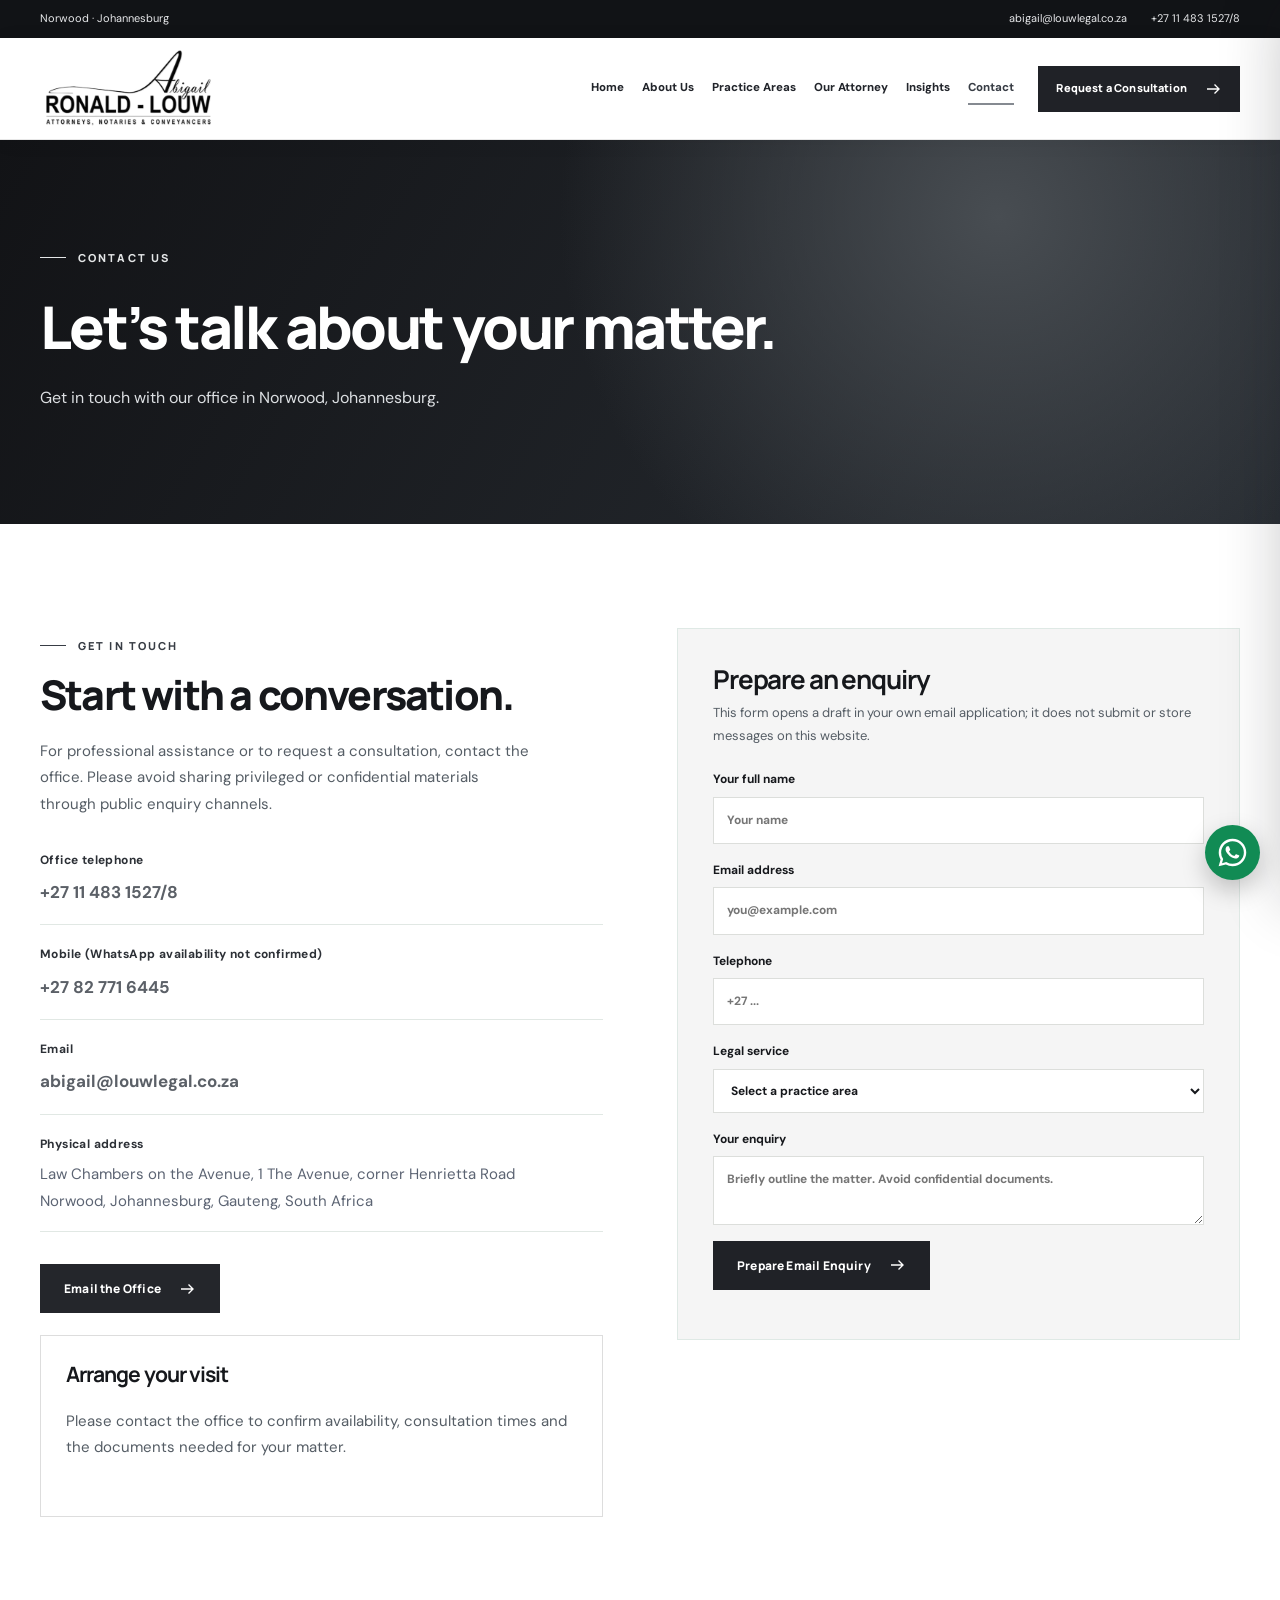
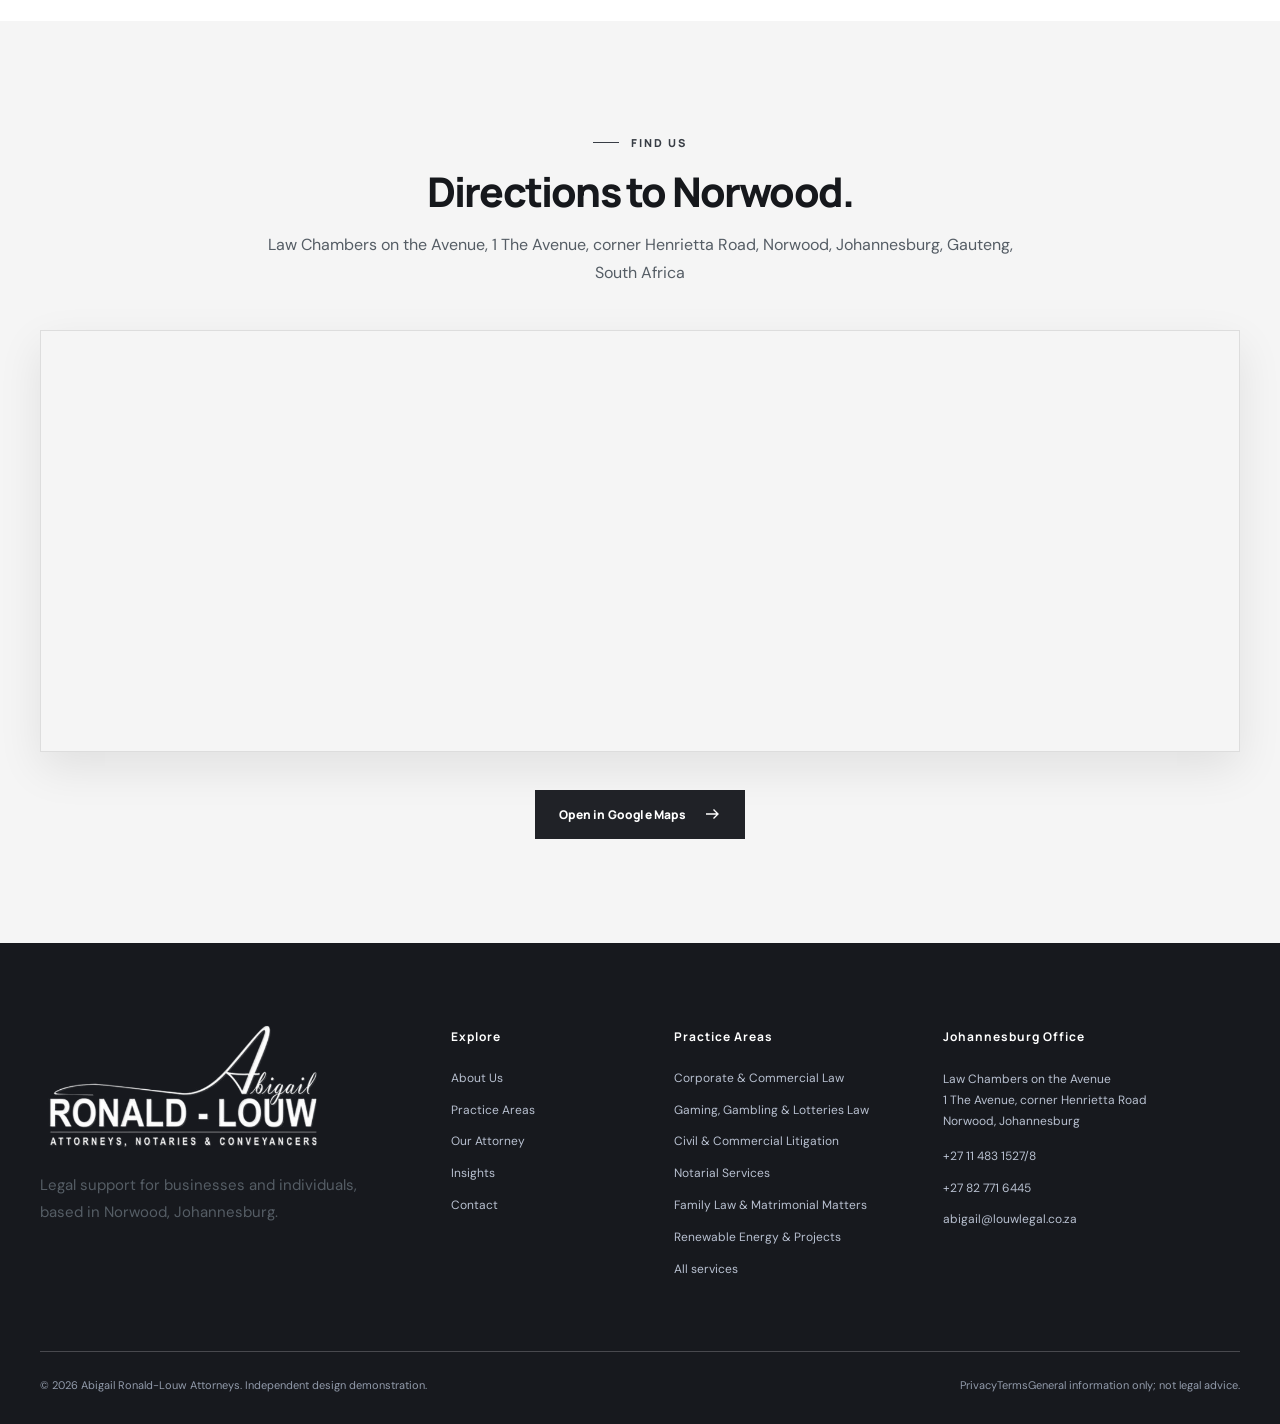
<file: contact/index.html>
<!doctype html><html lang="en-ZA"><head><meta charset="utf-8"><meta name="viewport" content="width=device-width,initial-scale=1"><meta name="theme-color" content="#18191c"><title>Contact &amp; Directions | Norwood | Abigail Ronald-Louw Attorneys</title><meta name="description" content="Contact Abigail Ronald-Louw Attorneys, 1 The Avenue, Norwood, Johannesburg. Call 011 483 1527/8 or email abigail@louwlegal.co.za."><meta name="robots" content="noindex,follow,max-image-preview:large"><link rel="canonical" href="https://abigail-ronald-louw-attorneys.vercel.app/contact/"><meta property="og:title" content="Contact &amp; Directions | Norwood | Abigail Ronald-Louw Attorneys"><meta property="og:description" content="Contact Abigail Ronald-Louw Attorneys, 1 The Avenue, Norwood, Johannesburg. Call 011 483 1527/8 or email abigail@louwlegal.co.za."><meta property="og:type" content="website"><meta property="og:url" content="https://abigail-ronald-louw-attorneys.vercel.app/contact/"><meta property="og:image" content="https://abigail-ronald-louw-attorneys.vercel.app/assets/social-preview.jpg"><meta name="twitter:card" content="summary_large_image"><link rel="icon" href="/assets/favicon.png" type="image/png"><link rel="preconnect" href="https://images.pexels.com"><link rel="preconnect" href="https://fonts.googleapis.com"><link rel="preconnect" href="https://fonts.gstatic.com" crossorigin><link rel="stylesheet" href="/assets/site.css"><script defer src="/assets/site.js"></script><script type="application/ld+json">{"@context": "https://schema.org", "@type": "LegalService", "name": "Abigail Ronald-Louw Attorneys", "url": "https://abigail-ronald-louw-attorneys.vercel.app", "image": "https://abigail-ronald-louw-attorneys.vercel.app/assets/logo-dark-4k.png", "email": "abigail@louwlegal.co.za", "telephone": "+27114831527", "address": {"@type": "PostalAddress", "streetAddress": "1 The Avenue, corner Henrietta Road, Norwood", "addressLocality": "Johannesburg", "addressRegion": "Gauteng", "addressCountry": "ZA"}, "founder": {"@type": "Person", "name": "Abigail Ronald-Louw"}, "areaServed": ["Norwood", "Johannesburg", "Gauteng", "South Africa"], "knowsAbout": ["Corporate & Commercial Law", "Gaming, Gambling & Lotteries Law", "Civil & Commercial Litigation", "Notarial Services", "Family Law & Matrimonial Matters", "Renewable Energy & Projects", "Property & Conveyancing", "Construction & Commercial Contracts", "Regulatory, Administrative & Media Law"]}</script></head><body><a class="skip-link" href="#main">Skip to content</a>
<div class="topbar"><div class="container topbar-inner"><span class="topbar-address">Norwood · Johannesburg</span><div class="topbar-links"><a href="mailto:abigail@louwlegal.co.za">abigail@louwlegal.co.za</a><a href="tel:+27114831527">+27 11 483 1527/8</a></div></div></div>
<header class="nav-shell"><div class="container nav-inner"><a class="brand" href="/" aria-label="Abigail Ronald-Louw Attorneys home"><img src="/assets/logo-dark-4k.png" width="260" height="95" alt="Abigail Ronald-Louw Attorneys and Notaries logo"></a><nav class="nav-links" aria-label="Main navigation"><a class="nav-link " href="/" >Home</a><a class="nav-link " href="/about/" >About Us</a><a class="nav-link " href="/practice-areas/" >Practice Areas</a><a class="nav-link " href="/our-attorney/" >Our Attorney</a><a class="nav-link " href="/insights/" >Insights</a><a class="nav-link active" href="/contact/" aria-current=page>Contact</a></nav><a class="btn btn-gold nav-cta" href="/contact/">Request a Consultation <svg aria-hidden="true" xmlns="http://www.w3.org/2000/svg" width="18" height="18" viewBox="0 0 24 24" fill="none" stroke="currentColor" stroke-width="1.8"><path d="M4 12h16m-6-6 6 6-6 6"/></svg></a><button type="button" class="menu-open" aria-label="Open navigation" aria-expanded="false" aria-controls="mobile-panel" data-mobile-open>☰</button></div></header>
<div class="mobile-backdrop" id="mobile-backdrop"></div><nav class="mobile-panel" id="mobile-panel" aria-label="Mobile navigation" aria-hidden="true" inert><div class="mobile-head"><img src="/assets/logo-dark-4k.png" alt="Abigail Ronald-Louw Attorneys logo"><button type="button" data-mobile-close aria-label="Close navigation">×</button></div><div class="mobile-links"><a href="/">Home</a><a href="/about/">About Us</a><a href="/practice-areas/">Practice Areas</a><a href="/our-attorney/">Our Attorney</a><a href="/insights/">Insights</a><a href="/contact/">Contact</a></div><a class="btn btn-gold mobile-cta" href="/contact/">Contact the Firm <svg aria-hidden="true" xmlns="http://www.w3.org/2000/svg" width="18" height="18" viewBox="0 0 24 24" fill="none" stroke="currentColor" stroke-width="1.8"><path d="M4 12h16m-6-6 6 6-6 6"/></svg></a></nav>
<main id="main"><section class="page-hero"><div class="container"><span class="eyebrow eyebrow-light">CONTACT US</span><h1>Let’s talk about your matter.</h1><p>Get in touch with our office in Norwood, Johannesburg.</p></div></section><section class="section"><div class="container contact-layout"><div class="contact-copy"><span class="eyebrow">GET IN TOUCH</span><h2>Start with a conversation.</h2><p>For professional assistance or to request a consultation, contact the office. Please avoid sharing privileged or confidential materials through public enquiry channels.</p><div class="contact-details"><div><strong>Office telephone</strong><a href="tel:+27114831527">+27 11 483 1527/8</a></div><div><strong>Mobile (WhatsApp availability not confirmed)</strong><a href="tel:+27827716445">+27 82 771 6445</a></div><div><strong>Email</strong><a href="mailto:abigail@louwlegal.co.za">abigail@louwlegal.co.za</a></div><div><strong>Physical address</strong><span>Law Chambers on the Avenue, 1 The Avenue, corner Henrietta Road<br>Norwood, Johannesburg, Gauteng, South Africa</span></div></div><a class="btn btn-navy" href="mailto:abigail@louwlegal.co.za">Email the Office <svg aria-hidden="true" xmlns="http://www.w3.org/2000/svg" width="18" height="18" viewBox="0 0 24 24" fill="none" stroke="currentColor" stroke-width="1.8"><path d="M4 12h16m-6-6 6 6-6 6"/></svg></a><div class="office-panel"><h3>Arrange your visit</h3><p>Please contact the office to confirm availability, consultation times and the documents needed for your matter.</p></div></div><div class="contact-form-shell"><h3>Prepare an enquiry</h3><p>This form opens a draft in your own email application; it does not submit or store messages on this website.</p><form id="enquiry-form"><label>Your full name <input name="name" autocomplete="name" maxlength="120" required placeholder="Your name"></label><label>Email address <input name="email" type="email" autocomplete="email" required placeholder="you@example.com"></label><label>Telephone <input name="phone" type="tel" autocomplete="tel" placeholder="+27 ..."></label><label>Legal service <select id="area" name="area"><option value="">Select a practice area</option><option value="corporate">Corporate &amp; Commercial Law</option><option value="gambling">Gaming, Gambling &amp; Lotteries Law</option><option value="litigation">Civil &amp; Commercial Litigation</option><option value="notarial">Notarial Services</option><option value="family">Family Law &amp; Matrimonial Matters</option><option value="energy">Renewable Energy &amp; Projects</option><option value="property">Property &amp; Conveyancing</option><option value="construction">Construction &amp; Commercial Contracts</option><option value="regulatory">Regulatory, Administrative &amp; Media Law</option></select></label><label>Your enquiry <textarea name="message" minlength="10" maxlength="3000" required placeholder="Briefly outline the matter. Avoid confidential documents."></textarea></label><div style="position:absolute;left:-9999px" aria-hidden="true"><label>Leave blank <input name="company_website" tabindex="-1" autocomplete="off"></label></div><button type="submit" class="btn btn-gold">Prepare Email Enquiry <svg aria-hidden="true" xmlns="http://www.w3.org/2000/svg" width="18" height="18" viewBox="0 0 24 24" fill="none" stroke="currentColor" stroke-width="1.8"><path d="M4 12h16m-6-6 6 6-6 6"/></svg></button><p id="form-status" role="status" aria-live="polite"></p></form></div></div></section><section class="section cream"><div class="container"><div class="section-heading centered"><span class="eyebrow">FIND US</span><h2>Directions to Norwood.</h2><p>Law Chambers on the Avenue, 1 The Avenue, corner Henrietta Road, Norwood, Johannesburg, Gauteng, South Africa</p></div><div class="map-frame"><iframe src="https://www.google.com/maps?q=Law%20Chambers%20on%20the%20Avenue%2C%201%20The%20Avenue%2C%20corner%20Henrietta%20Road%2C%20Norwood%2C%20Johannesburg%2C%20Gauteng%2C%20South%20Africa&output=embed" loading="lazy" title="Map of Abigail Ronald-Louw Attorneys Norwood" referrerpolicy="no-referrer-when-downgrade" allowfullscreen></iframe></div><div class="section-action centered"><a class="btn btn-gold" href="https://www.google.com/maps/search/?api=1&amp;query=Law%20Chambers%20on%20the%20Avenue%2C%201%20The%20Avenue%2C%20corner%20Henrietta%20Road%2C%20Norwood%2C%20Johannesburg%2C%20Gauteng%2C%20South%20Africa">Open in Google Maps <svg aria-hidden="true" xmlns="http://www.w3.org/2000/svg" width="18" height="18" viewBox="0 0 24 24" fill="none" stroke="currentColor" stroke-width="1.8"><path d="M4 12h16m-6-6 6 6-6 6"/></svg></a></div></div></section></main>
<footer class="site-footer"><div class="container"><div class="footer-grid"><div><a class="footer-logo" href="/"><img src="/assets/logo-light-4k.png" alt="Abigail Ronald-Louw Attorneys transparent footer logo" width="300" height="105" loading="lazy"></a><p>Legal support for businesses and individuals, based in Norwood, Johannesburg.</p></div><div><h3>Explore</h3><div class="footer-links"><a href="/about/">About Us</a><a href="/practice-areas/">Practice Areas</a><a href="/our-attorney/">Our Attorney</a><a href="/insights/">Insights</a><a href="/contact/">Contact</a></div></div><div><h3>Practice Areas</h3><div class="footer-links"><a href="/practice-areas/#corporate">Corporate &amp; Commercial Law</a><a href="/practice-areas/#gambling">Gaming, Gambling &amp; Lotteries Law</a><a href="/practice-areas/#litigation">Civil &amp; Commercial Litigation</a><a href="/practice-areas/#notarial">Notarial Services</a><a href="/practice-areas/#family">Family Law &amp; Matrimonial Matters</a><a href="/practice-areas/#energy">Renewable Energy &amp; Projects</a><a href="/practice-areas/">All services</a></div></div><div class="footer-location"><h3>Johannesburg Office</h3><address>Law Chambers on the Avenue<br>1 The Avenue, corner Henrietta Road<br>Norwood, Johannesburg</address><div class="footer-links" style="margin-top:15px"><a href="tel:+27114831527">+27 11 483 1527/8</a><a href="tel:+27827716445">+27 82 771 6445</a><a href="mailto:abigail@louwlegal.co.za">abigail@louwlegal.co.za</a></div></div></div><div class="footer-bottom"><span>© 2026 Abigail Ronald-Louw Attorneys. Independent design demonstration.</span><span class="footer-legal"><a href="/privacy/">Privacy</a><a href="/terms/">Terms</a><span>General information only; not legal advice.</span></span></div></div></footer>
<a class="floating-whatsapp" href="https://wa.me/27827716445?text=Hello%2C%20I%20would%20like%20to%20enquire%20about%20legal%20services." rel="noopener noreferrer" target="_blank" title="Message the listed mobile number" aria-label="Contact the firm on WhatsApp (registration unverified)"><svg viewBox="0 0 32 32" aria-hidden="true" xmlns="http://www.w3.org/2000/svg"><path fill="currentColor" d="M16 .8C7.61.8.8 7.59.8 15.98c0 2.69.7 5.31 2.03 7.62L.7 31.3l7.91-2.08a15.15 15.15 0 0 0 7.37 1.88h.01c8.38 0 15.2-6.82 15.2-15.2 0-4.06-1.58-7.88-4.46-10.76A15.07 15.07 0 0 0 16 .8Zm0 27.73a12.54 12.54 0 0 1-6.39-1.75l-.46-.27-4.7 1.23 1.25-4.58-.3-.47a12.5 12.5 0 0 1-1.93-6.7C3.47 9.08 9.08 3.47 16 3.47a12.45 12.45 0 0 1 8.87 3.68 12.48 12.48 0 0 1 3.67 8.86c0 6.91-5.62 12.52-12.54 12.52Zm6.88-9.38c-.38-.19-2.23-1.1-2.58-1.23-.34-.13-.59-.19-.84.19s-.96 1.23-1.18 1.49-.44.29-.82.1a10.32 10.32 0 0 1-3.04-1.88 11.39 11.39 0 0 1-2.1-2.61c-.22-.38-.02-.58.16-.77.17-.17.38-.44.57-.66s.25-.38.38-.63.06-.47-.03-.66c-.1-.19-.85-2.04-1.16-2.8-.3-.74-.61-.64-.84-.65l-.71-.01c-.25 0-.66.1-1.01.47-.34.38-1.32 1.29-1.32 3.13s1.35 3.62 1.53 3.87a14.37 14.37 0 0 0 5.51 4.89c1.03.45 1.84.72 2.48.93 1.04.33 1.98.29 2.72.18.83-.13 2.23-.91 2.55-1.79.31-.88.31-1.64.22-1.8-.09-.16-.34-.25-.72-.44Z"/></svg><span class="whatsapp-tooltip" aria-hidden="true">WhatsApp Us</span></a><button type="button" class="scroll-top" title="Back to top" aria-label="Back to top">↑</button></body></html>
</file>
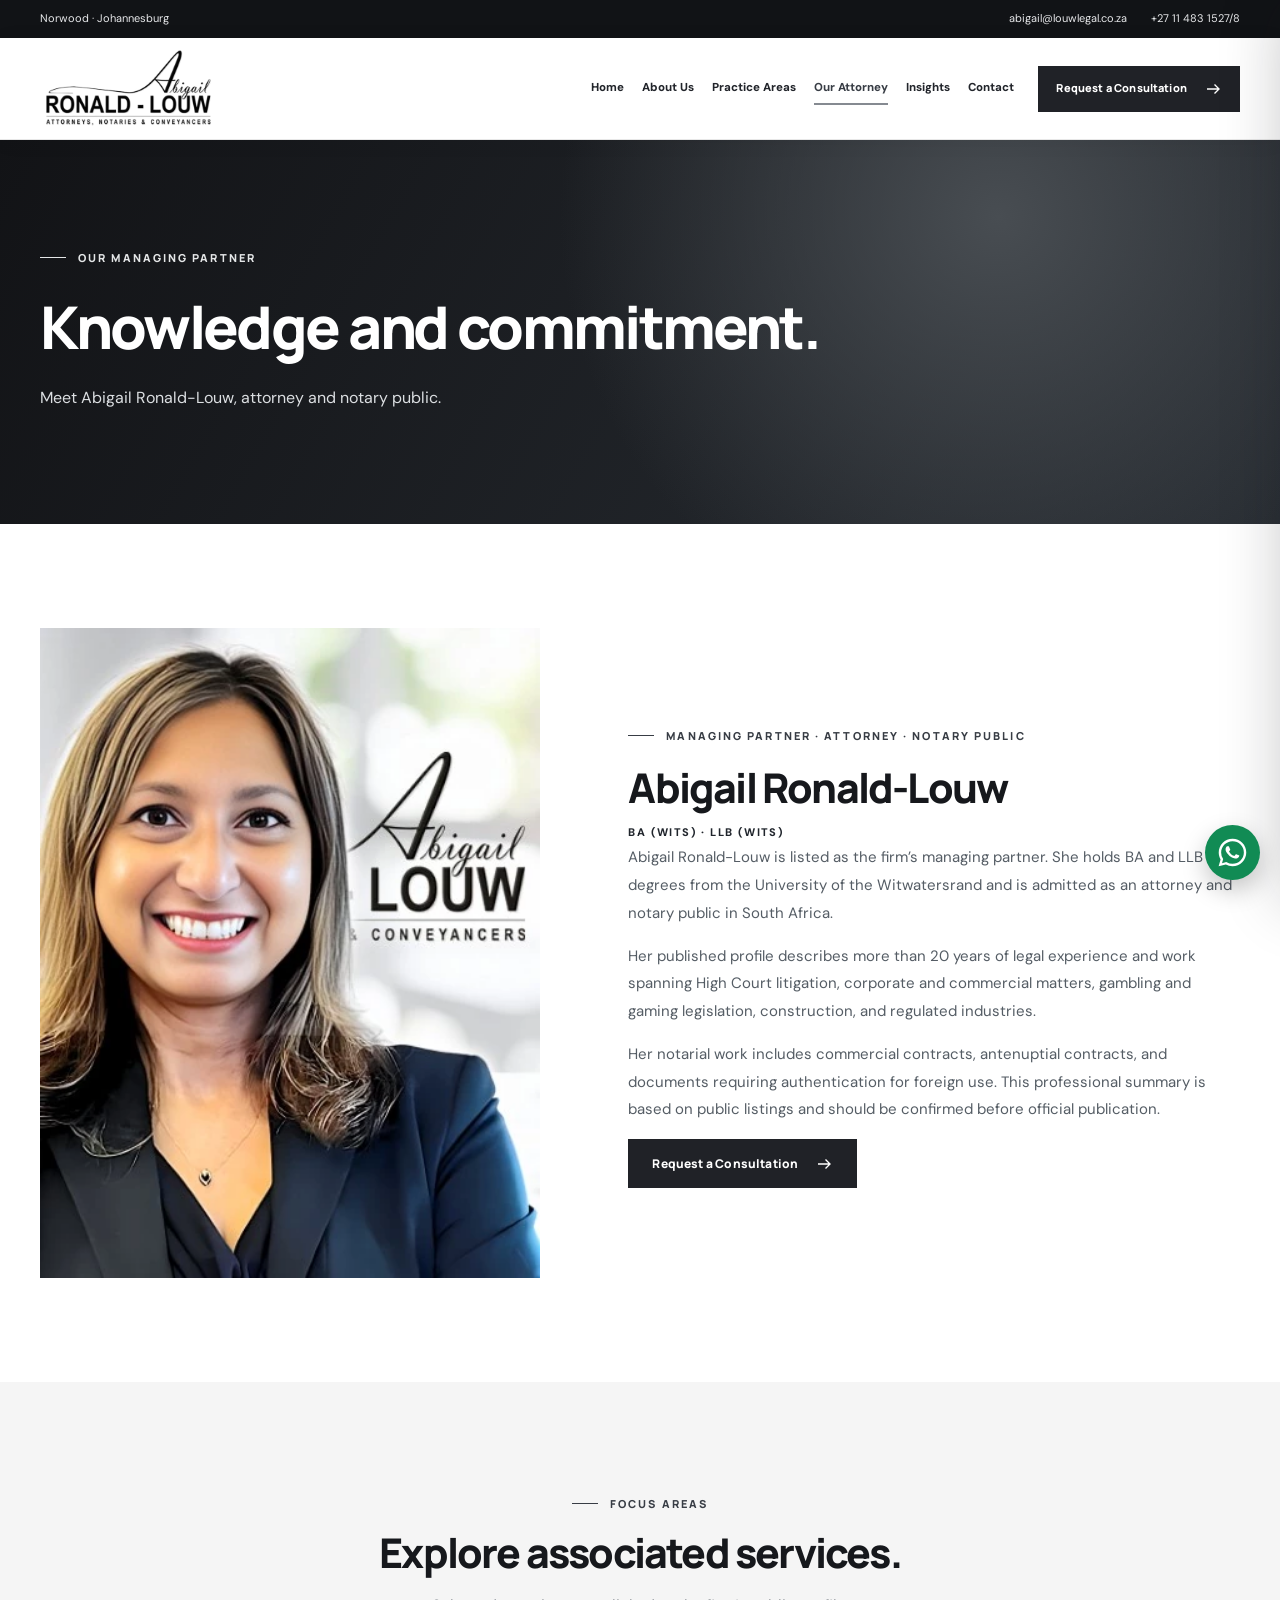
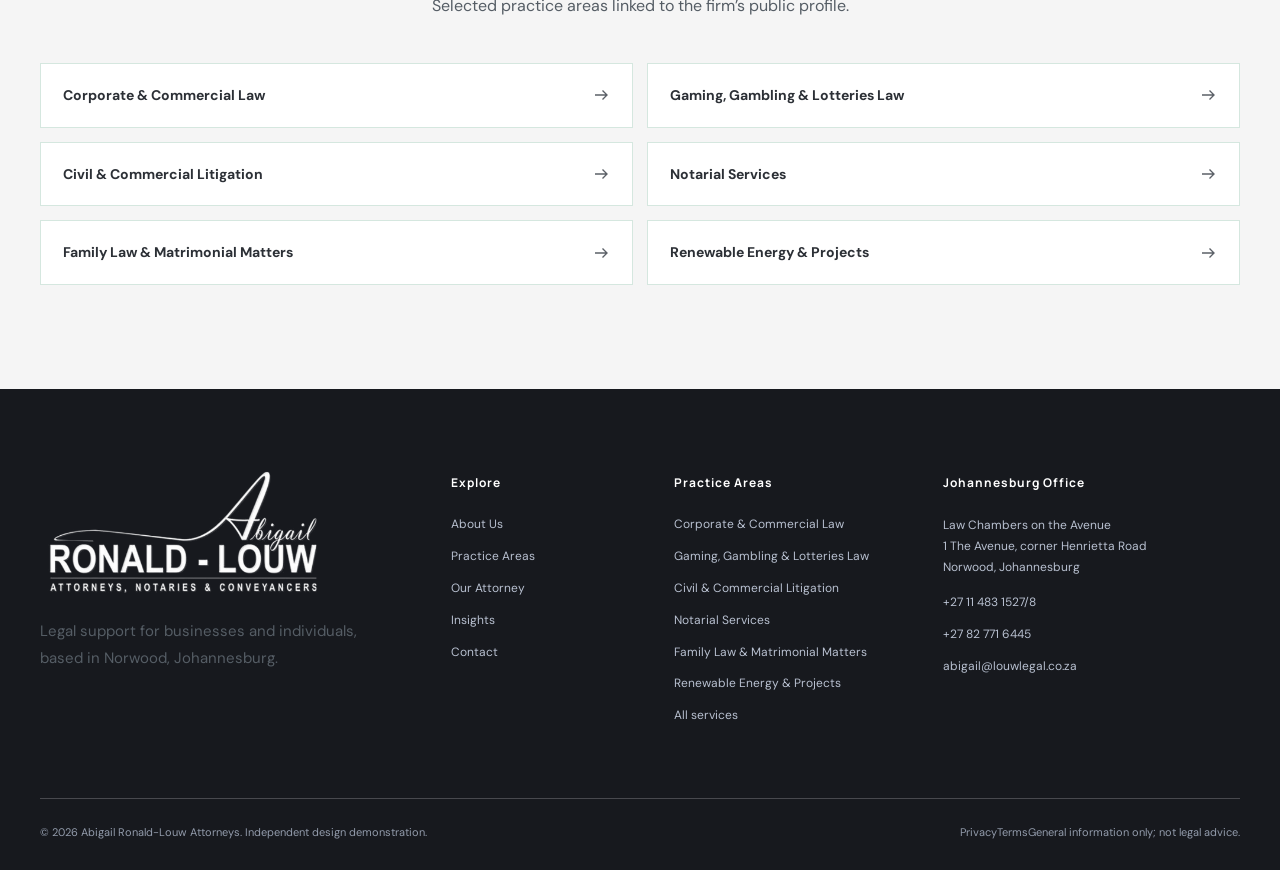
<file: our-attorney/index.html>
<!doctype html><html lang="en-ZA"><head><meta charset="utf-8"><meta name="viewport" content="width=device-width,initial-scale=1"><meta name="theme-color" content="#18191c"><title>Abigail Ronald-Louw | Managing Partner | Abigail Ronald-Louw Attorneys</title><meta name="description" content="Meet Abigail Ronald-Louw, Johannesburg attorney, notary public and managing partner of Abigail Ronald-Louw Attorneys."><meta name="robots" content="noindex,follow,max-image-preview:large"><link rel="canonical" href="https://abigail-ronald-louw-attorneys.vercel.app/our-attorney/"><meta property="og:title" content="Abigail Ronald-Louw | Managing Partner | Abigail Ronald-Louw Attorneys"><meta property="og:description" content="Meet Abigail Ronald-Louw, Johannesburg attorney, notary public and managing partner of Abigail Ronald-Louw Attorneys."><meta property="og:type" content="website"><meta property="og:url" content="https://abigail-ronald-louw-attorneys.vercel.app/our-attorney/"><meta property="og:image" content="https://abigail-ronald-louw-attorneys.vercel.app/assets/social-preview.jpg"><meta name="twitter:card" content="summary_large_image"><link rel="icon" href="/assets/favicon.png" type="image/png"><link rel="preconnect" href="https://images.pexels.com"><link rel="preconnect" href="https://fonts.googleapis.com"><link rel="preconnect" href="https://fonts.gstatic.com" crossorigin><link rel="stylesheet" href="/assets/site.css"><script defer src="/assets/site.js"></script><script type="application/ld+json">{"@context": "https://schema.org", "@type": "LegalService", "name": "Abigail Ronald-Louw Attorneys", "url": "https://abigail-ronald-louw-attorneys.vercel.app", "image": "https://abigail-ronald-louw-attorneys.vercel.app/assets/logo-dark-4k.png", "email": "abigail@louwlegal.co.za", "telephone": "+27114831527", "address": {"@type": "PostalAddress", "streetAddress": "1 The Avenue, corner Henrietta Road, Norwood", "addressLocality": "Johannesburg", "addressRegion": "Gauteng", "addressCountry": "ZA"}, "founder": {"@type": "Person", "name": "Abigail Ronald-Louw"}, "areaServed": ["Norwood", "Johannesburg", "Gauteng", "South Africa"], "knowsAbout": ["Corporate & Commercial Law", "Gaming, Gambling & Lotteries Law", "Civil & Commercial Litigation", "Notarial Services", "Family Law & Matrimonial Matters", "Renewable Energy & Projects", "Property & Conveyancing", "Construction & Commercial Contracts", "Regulatory, Administrative & Media Law"]}</script></head><body><a class="skip-link" href="#main">Skip to content</a>
<div class="topbar"><div class="container topbar-inner"><span class="topbar-address">Norwood · Johannesburg</span><div class="topbar-links"><a href="mailto:abigail@louwlegal.co.za">abigail@louwlegal.co.za</a><a href="tel:+27114831527">+27 11 483 1527/8</a></div></div></div>
<header class="nav-shell"><div class="container nav-inner"><a class="brand" href="/" aria-label="Abigail Ronald-Louw Attorneys home"><img src="/assets/logo-dark-4k.png" width="260" height="95" alt="Abigail Ronald-Louw Attorneys and Notaries logo"></a><nav class="nav-links" aria-label="Main navigation"><a class="nav-link " href="/" >Home</a><a class="nav-link " href="/about/" >About Us</a><a class="nav-link " href="/practice-areas/" >Practice Areas</a><a class="nav-link active" href="/our-attorney/" aria-current=page>Our Attorney</a><a class="nav-link " href="/insights/" >Insights</a><a class="nav-link " href="/contact/" >Contact</a></nav><a class="btn btn-gold nav-cta" href="/contact/">Request a Consultation <svg aria-hidden="true" xmlns="http://www.w3.org/2000/svg" width="18" height="18" viewBox="0 0 24 24" fill="none" stroke="currentColor" stroke-width="1.8"><path d="M4 12h16m-6-6 6 6-6 6"/></svg></a><button type="button" class="menu-open" aria-label="Open navigation" aria-expanded="false" aria-controls="mobile-panel" data-mobile-open>☰</button></div></header>
<div class="mobile-backdrop" id="mobile-backdrop"></div><nav class="mobile-panel" id="mobile-panel" aria-label="Mobile navigation" aria-hidden="true" inert><div class="mobile-head"><img src="/assets/logo-dark-4k.png" alt="Abigail Ronald-Louw Attorneys logo"><button type="button" data-mobile-close aria-label="Close navigation">×</button></div><div class="mobile-links"><a href="/">Home</a><a href="/about/">About Us</a><a href="/practice-areas/">Practice Areas</a><a href="/our-attorney/">Our Attorney</a><a href="/insights/">Insights</a><a href="/contact/">Contact</a></div><a class="btn btn-gold mobile-cta" href="/contact/">Contact the Firm <svg aria-hidden="true" xmlns="http://www.w3.org/2000/svg" width="18" height="18" viewBox="0 0 24 24" fill="none" stroke="currentColor" stroke-width="1.8"><path d="M4 12h16m-6-6 6 6-6 6"/></svg></a></nav>
<main id="main"><section class="page-hero"><div class="container"><span class="eyebrow eyebrow-light">OUR MANAGING PARTNER</span><h1>Knowledge and commitment.</h1><p>Meet Abigail Ronald-Louw, attorney and notary public.</p></div></section><section class="section"><div class="container profile-layout"><div class="profile-photo"><img src="/assets/portrait-profile.webp" width="400" height="550" loading="eager" alt="Supplied portrait of Abigail Ronald-Louw"></div><div class="profile-body"><span class="eyebrow">MANAGING PARTNER · ATTORNEY · NOTARY PUBLIC</span><h2>Abigail Ronald-Louw</h2><span class="profile-role">BA (WITS) · LLB (WITS)</span><p>Abigail Ronald-Louw is listed as the firm’s managing partner. She holds BA and LLB degrees from the University of the Witwatersrand and is admitted as an attorney and notary public in South Africa.</p><p>Her published profile describes more than 20 years of legal experience and work spanning High Court litigation, corporate and commercial matters, gambling and gaming legislation, construction, and regulated industries.</p><p>Her notarial work includes commercial contracts, antenuptial contracts, and documents requiring authentication for foreign use. This professional summary is based on public listings and should be confirmed before official publication.</p><a class="btn btn-gold" href="/contact/">Request a Consultation <svg aria-hidden="true" xmlns="http://www.w3.org/2000/svg" width="18" height="18" viewBox="0 0 24 24" fill="none" stroke="currentColor" stroke-width="1.8"><path d="M4 12h16m-6-6 6 6-6 6"/></svg></a></div></div></section><section class="section cream"><div class="container"><div class="section-heading centered"><span class="eyebrow">FOCUS AREAS</span><h2>Explore associated services.</h2><p>Selected practice areas linked to the firm’s public profile.</p></div><div class="service-pills"><a href="/practice-areas/#corporate">Corporate &amp; Commercial Law <svg aria-hidden="true" xmlns="http://www.w3.org/2000/svg" width="18" height="18" viewBox="0 0 24 24" fill="none" stroke="currentColor" stroke-width="1.8"><path d="M4 12h16m-6-6 6 6-6 6"/></svg></a><a href="/practice-areas/#gambling">Gaming, Gambling &amp; Lotteries Law <svg aria-hidden="true" xmlns="http://www.w3.org/2000/svg" width="18" height="18" viewBox="0 0 24 24" fill="none" stroke="currentColor" stroke-width="1.8"><path d="M4 12h16m-6-6 6 6-6 6"/></svg></a><a href="/practice-areas/#litigation">Civil &amp; Commercial Litigation <svg aria-hidden="true" xmlns="http://www.w3.org/2000/svg" width="18" height="18" viewBox="0 0 24 24" fill="none" stroke="currentColor" stroke-width="1.8"><path d="M4 12h16m-6-6 6 6-6 6"/></svg></a><a href="/practice-areas/#notarial">Notarial Services <svg aria-hidden="true" xmlns="http://www.w3.org/2000/svg" width="18" height="18" viewBox="0 0 24 24" fill="none" stroke="currentColor" stroke-width="1.8"><path d="M4 12h16m-6-6 6 6-6 6"/></svg></a><a href="/practice-areas/#family">Family Law &amp; Matrimonial Matters <svg aria-hidden="true" xmlns="http://www.w3.org/2000/svg" width="18" height="18" viewBox="0 0 24 24" fill="none" stroke="currentColor" stroke-width="1.8"><path d="M4 12h16m-6-6 6 6-6 6"/></svg></a><a href="/practice-areas/#energy">Renewable Energy &amp; Projects <svg aria-hidden="true" xmlns="http://www.w3.org/2000/svg" width="18" height="18" viewBox="0 0 24 24" fill="none" stroke="currentColor" stroke-width="1.8"><path d="M4 12h16m-6-6 6 6-6 6"/></svg></a></div></div></section></main>
<footer class="site-footer"><div class="container"><div class="footer-grid"><div><a class="footer-logo" href="/"><img src="/assets/logo-light-4k.png" alt="Abigail Ronald-Louw Attorneys transparent footer logo" width="300" height="105" loading="lazy"></a><p>Legal support for businesses and individuals, based in Norwood, Johannesburg.</p></div><div><h3>Explore</h3><div class="footer-links"><a href="/about/">About Us</a><a href="/practice-areas/">Practice Areas</a><a href="/our-attorney/">Our Attorney</a><a href="/insights/">Insights</a><a href="/contact/">Contact</a></div></div><div><h3>Practice Areas</h3><div class="footer-links"><a href="/practice-areas/#corporate">Corporate &amp; Commercial Law</a><a href="/practice-areas/#gambling">Gaming, Gambling &amp; Lotteries Law</a><a href="/practice-areas/#litigation">Civil &amp; Commercial Litigation</a><a href="/practice-areas/#notarial">Notarial Services</a><a href="/practice-areas/#family">Family Law &amp; Matrimonial Matters</a><a href="/practice-areas/#energy">Renewable Energy &amp; Projects</a><a href="/practice-areas/">All services</a></div></div><div class="footer-location"><h3>Johannesburg Office</h3><address>Law Chambers on the Avenue<br>1 The Avenue, corner Henrietta Road<br>Norwood, Johannesburg</address><div class="footer-links" style="margin-top:15px"><a href="tel:+27114831527">+27 11 483 1527/8</a><a href="tel:+27827716445">+27 82 771 6445</a><a href="mailto:abigail@louwlegal.co.za">abigail@louwlegal.co.za</a></div></div></div><div class="footer-bottom"><span>© 2026 Abigail Ronald-Louw Attorneys. Independent design demonstration.</span><span class="footer-legal"><a href="/privacy/">Privacy</a><a href="/terms/">Terms</a><span>General information only; not legal advice.</span></span></div></div></footer>
<a class="floating-whatsapp" href="https://wa.me/27827716445?text=Hello%2C%20I%20would%20like%20to%20enquire%20about%20legal%20services." rel="noopener noreferrer" target="_blank" title="Message the listed mobile number" aria-label="Contact the firm on WhatsApp (registration unverified)"><svg viewBox="0 0 32 32" aria-hidden="true" xmlns="http://www.w3.org/2000/svg"><path fill="currentColor" d="M16 .8C7.61.8.8 7.59.8 15.98c0 2.69.7 5.31 2.03 7.62L.7 31.3l7.91-2.08a15.15 15.15 0 0 0 7.37 1.88h.01c8.38 0 15.2-6.82 15.2-15.2 0-4.06-1.58-7.88-4.46-10.76A15.07 15.07 0 0 0 16 .8Zm0 27.73a12.54 12.54 0 0 1-6.39-1.75l-.46-.27-4.7 1.23 1.25-4.58-.3-.47a12.5 12.5 0 0 1-1.93-6.7C3.47 9.08 9.08 3.47 16 3.47a12.45 12.45 0 0 1 8.87 3.68 12.48 12.48 0 0 1 3.67 8.86c0 6.91-5.62 12.52-12.54 12.52Zm6.88-9.38c-.38-.19-2.23-1.1-2.58-1.23-.34-.13-.59-.19-.84.19s-.96 1.23-1.18 1.49-.44.29-.82.1a10.32 10.32 0 0 1-3.04-1.88 11.39 11.39 0 0 1-2.1-2.61c-.22-.38-.02-.58.16-.77.17-.17.38-.44.57-.66s.25-.38.38-.63.06-.47-.03-.66c-.1-.19-.85-2.04-1.16-2.8-.3-.74-.61-.64-.84-.65l-.71-.01c-.25 0-.66.1-1.01.47-.34.38-1.32 1.29-1.32 3.13s1.35 3.62 1.53 3.87a14.37 14.37 0 0 0 5.51 4.89c1.03.45 1.84.72 2.48.93 1.04.33 1.98.29 2.72.18.83-.13 2.23-.91 2.55-1.79.31-.88.31-1.64.22-1.8-.09-.16-.34-.25-.72-.44Z"/></svg><span class="whatsapp-tooltip" aria-hidden="true">WhatsApp Us</span></a><button type="button" class="scroll-top" title="Back to top" aria-label="Back to top">↑</button></body></html>
</file>
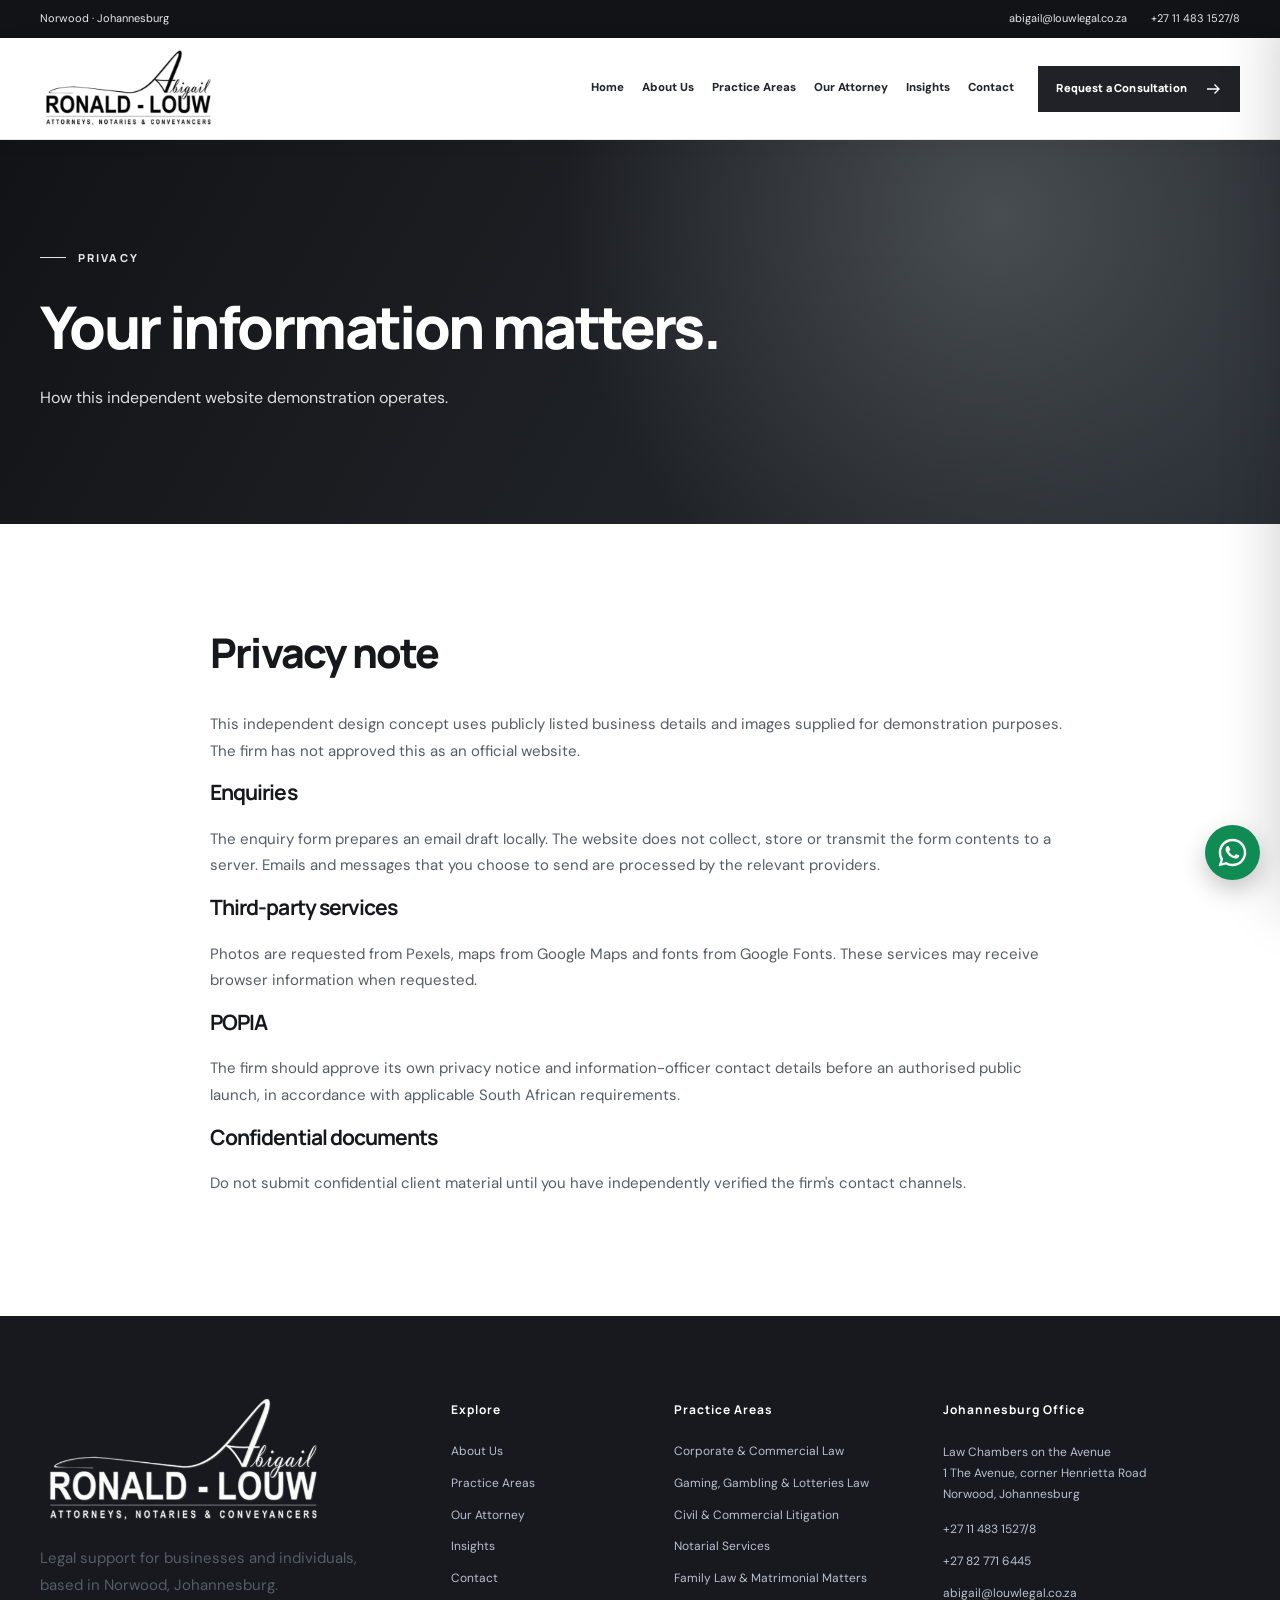
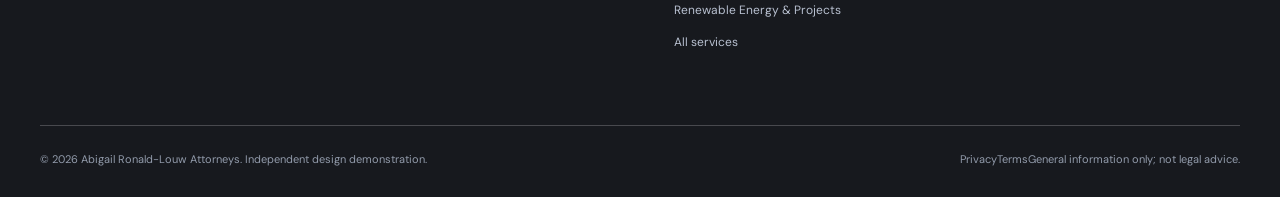
<file: privacy/index.html>
<!doctype html><html lang="en-ZA"><head><meta charset="utf-8"><meta name="viewport" content="width=device-width,initial-scale=1"><meta name="theme-color" content="#18191c"><title>Privacy Note | Abigail Ronald-Louw Attorneys</title><meta name="description" content="Privacy and data-handling information for the independent Abigail Ronald-Louw website concept."><meta name="robots" content="noindex,follow,max-image-preview:large"><link rel="canonical" href="https://abigail-ronald-louw-attorneys.vercel.app/privacy/"><meta property="og:title" content="Privacy Note | Abigail Ronald-Louw Attorneys"><meta property="og:description" content="Privacy and data-handling information for the independent Abigail Ronald-Louw website concept."><meta property="og:type" content="website"><meta property="og:url" content="https://abigail-ronald-louw-attorneys.vercel.app/privacy/"><meta property="og:image" content="https://abigail-ronald-louw-attorneys.vercel.app/assets/social-preview.jpg"><meta name="twitter:card" content="summary_large_image"><link rel="icon" href="/assets/favicon.png" type="image/png"><link rel="preconnect" href="https://images.pexels.com"><link rel="preconnect" href="https://fonts.googleapis.com"><link rel="preconnect" href="https://fonts.gstatic.com" crossorigin><link rel="stylesheet" href="/assets/site.css"><script defer src="/assets/site.js"></script><script type="application/ld+json">{"@context": "https://schema.org", "@type": "LegalService", "name": "Abigail Ronald-Louw Attorneys", "url": "https://abigail-ronald-louw-attorneys.vercel.app", "image": "https://abigail-ronald-louw-attorneys.vercel.app/assets/logo-dark-4k.png", "email": "abigail@louwlegal.co.za", "telephone": "+27114831527", "address": {"@type": "PostalAddress", "streetAddress": "1 The Avenue, corner Henrietta Road, Norwood", "addressLocality": "Johannesburg", "addressRegion": "Gauteng", "addressCountry": "ZA"}, "founder": {"@type": "Person", "name": "Abigail Ronald-Louw"}, "areaServed": ["Norwood", "Johannesburg", "Gauteng", "South Africa"], "knowsAbout": ["Corporate & Commercial Law", "Gaming, Gambling & Lotteries Law", "Civil & Commercial Litigation", "Notarial Services", "Family Law & Matrimonial Matters", "Renewable Energy & Projects", "Property & Conveyancing", "Construction & Commercial Contracts", "Regulatory, Administrative & Media Law"]}</script></head><body><a class="skip-link" href="#main">Skip to content</a>
<div class="topbar"><div class="container topbar-inner"><span class="topbar-address">Norwood · Johannesburg</span><div class="topbar-links"><a href="mailto:abigail@louwlegal.co.za">abigail@louwlegal.co.za</a><a href="tel:+27114831527">+27 11 483 1527/8</a></div></div></div>
<header class="nav-shell"><div class="container nav-inner"><a class="brand" href="/" aria-label="Abigail Ronald-Louw Attorneys home"><img src="/assets/logo-dark-4k.png" width="260" height="95" alt="Abigail Ronald-Louw Attorneys and Notaries logo"></a><nav class="nav-links" aria-label="Main navigation"><a class="nav-link " href="/" >Home</a><a class="nav-link " href="/about/" >About Us</a><a class="nav-link " href="/practice-areas/" >Practice Areas</a><a class="nav-link " href="/our-attorney/" >Our Attorney</a><a class="nav-link " href="/insights/" >Insights</a><a class="nav-link " href="/contact/" >Contact</a></nav><a class="btn btn-gold nav-cta" href="/contact/">Request a Consultation <svg aria-hidden="true" xmlns="http://www.w3.org/2000/svg" width="18" height="18" viewBox="0 0 24 24" fill="none" stroke="currentColor" stroke-width="1.8"><path d="M4 12h16m-6-6 6 6-6 6"/></svg></a><button type="button" class="menu-open" aria-label="Open navigation" aria-expanded="false" aria-controls="mobile-panel" data-mobile-open>☰</button></div></header>
<div class="mobile-backdrop" id="mobile-backdrop"></div><nav class="mobile-panel" id="mobile-panel" aria-label="Mobile navigation" aria-hidden="true" inert><div class="mobile-head"><img src="/assets/logo-dark-4k.png" alt="Abigail Ronald-Louw Attorneys logo"><button type="button" data-mobile-close aria-label="Close navigation">×</button></div><div class="mobile-links"><a href="/">Home</a><a href="/about/">About Us</a><a href="/practice-areas/">Practice Areas</a><a href="/our-attorney/">Our Attorney</a><a href="/insights/">Insights</a><a href="/contact/">Contact</a></div><a class="btn btn-gold mobile-cta" href="/contact/">Contact the Firm <svg aria-hidden="true" xmlns="http://www.w3.org/2000/svg" width="18" height="18" viewBox="0 0 24 24" fill="none" stroke="currentColor" stroke-width="1.8"><path d="M4 12h16m-6-6 6 6-6 6"/></svg></a></nav>
<main id="main"><section class="page-hero"><div class="container"><span class="eyebrow eyebrow-light">PRIVACY</span><h1>Your information matters.</h1><p>How this independent website demonstration operates.</p></div></section><section class="section"><div class="container" style="max-width:860px"><h2>Privacy note</h2><p>This independent design concept uses publicly listed business details and images supplied for demonstration purposes. The firm has not approved this as an official website.</p><h3>Enquiries</h3><p>The enquiry form prepares an email draft locally. The website does not collect, store or transmit the form contents to a server. Emails and messages that you choose to send are processed by the relevant providers.</p><h3>Third-party services</h3><p>Photos are requested from Pexels, maps from Google Maps and fonts from Google Fonts. These services may receive browser information when requested.</p><h3>POPIA</h3><p>The firm should approve its own privacy notice and information-officer contact details before an authorised public launch, in accordance with applicable South African requirements.</p><h3>Confidential documents</h3><p>Do not submit confidential client material until you have independently verified the firm's contact channels.</p></div></section></main>
<footer class="site-footer"><div class="container"><div class="footer-grid"><div><a class="footer-logo" href="/"><img src="/assets/logo-light-4k.png" alt="Abigail Ronald-Louw Attorneys transparent footer logo" width="300" height="105" loading="lazy"></a><p>Legal support for businesses and individuals, based in Norwood, Johannesburg.</p></div><div><h3>Explore</h3><div class="footer-links"><a href="/about/">About Us</a><a href="/practice-areas/">Practice Areas</a><a href="/our-attorney/">Our Attorney</a><a href="/insights/">Insights</a><a href="/contact/">Contact</a></div></div><div><h3>Practice Areas</h3><div class="footer-links"><a href="/practice-areas/#corporate">Corporate &amp; Commercial Law</a><a href="/practice-areas/#gambling">Gaming, Gambling &amp; Lotteries Law</a><a href="/practice-areas/#litigation">Civil &amp; Commercial Litigation</a><a href="/practice-areas/#notarial">Notarial Services</a><a href="/practice-areas/#family">Family Law &amp; Matrimonial Matters</a><a href="/practice-areas/#energy">Renewable Energy &amp; Projects</a><a href="/practice-areas/">All services</a></div></div><div class="footer-location"><h3>Johannesburg Office</h3><address>Law Chambers on the Avenue<br>1 The Avenue, corner Henrietta Road<br>Norwood, Johannesburg</address><div class="footer-links" style="margin-top:15px"><a href="tel:+27114831527">+27 11 483 1527/8</a><a href="tel:+27827716445">+27 82 771 6445</a><a href="mailto:abigail@louwlegal.co.za">abigail@louwlegal.co.za</a></div></div></div><div class="footer-bottom"><span>© 2026 Abigail Ronald-Louw Attorneys. Independent design demonstration.</span><span class="footer-legal"><a href="/privacy/">Privacy</a><a href="/terms/">Terms</a><span>General information only; not legal advice.</span></span></div></div></footer>
<a class="floating-whatsapp" href="https://wa.me/27827716445?text=Hello%2C%20I%20would%20like%20to%20enquire%20about%20legal%20services." rel="noopener noreferrer" target="_blank" title="Message the listed mobile number" aria-label="Contact the firm on WhatsApp (registration unverified)"><svg viewBox="0 0 32 32" aria-hidden="true" xmlns="http://www.w3.org/2000/svg"><path fill="currentColor" d="M16 .8C7.61.8.8 7.59.8 15.98c0 2.69.7 5.31 2.03 7.62L.7 31.3l7.91-2.08a15.15 15.15 0 0 0 7.37 1.88h.01c8.38 0 15.2-6.82 15.2-15.2 0-4.06-1.58-7.88-4.46-10.76A15.07 15.07 0 0 0 16 .8Zm0 27.73a12.54 12.54 0 0 1-6.39-1.75l-.46-.27-4.7 1.23 1.25-4.58-.3-.47a12.5 12.5 0 0 1-1.93-6.7C3.47 9.08 9.08 3.47 16 3.47a12.45 12.45 0 0 1 8.87 3.68 12.48 12.48 0 0 1 3.67 8.86c0 6.91-5.62 12.52-12.54 12.52Zm6.88-9.38c-.38-.19-2.23-1.1-2.58-1.23-.34-.13-.59-.19-.84.19s-.96 1.23-1.18 1.49-.44.29-.82.1a10.32 10.32 0 0 1-3.04-1.88 11.39 11.39 0 0 1-2.1-2.61c-.22-.38-.02-.58.16-.77.17-.17.38-.44.57-.66s.25-.38.38-.63.06-.47-.03-.66c-.1-.19-.85-2.04-1.16-2.8-.3-.74-.61-.64-.84-.65l-.71-.01c-.25 0-.66.1-1.01.47-.34.38-1.32 1.29-1.32 3.13s1.35 3.62 1.53 3.87a14.37 14.37 0 0 0 5.51 4.89c1.03.45 1.84.72 2.48.93 1.04.33 1.98.29 2.72.18.83-.13 2.23-.91 2.55-1.79.31-.88.31-1.64.22-1.8-.09-.16-.34-.25-.72-.44Z"/></svg><span class="whatsapp-tooltip" aria-hidden="true">WhatsApp Us</span></a><button type="button" class="scroll-top" title="Back to top" aria-label="Back to top">↑</button></body></html>
</file>
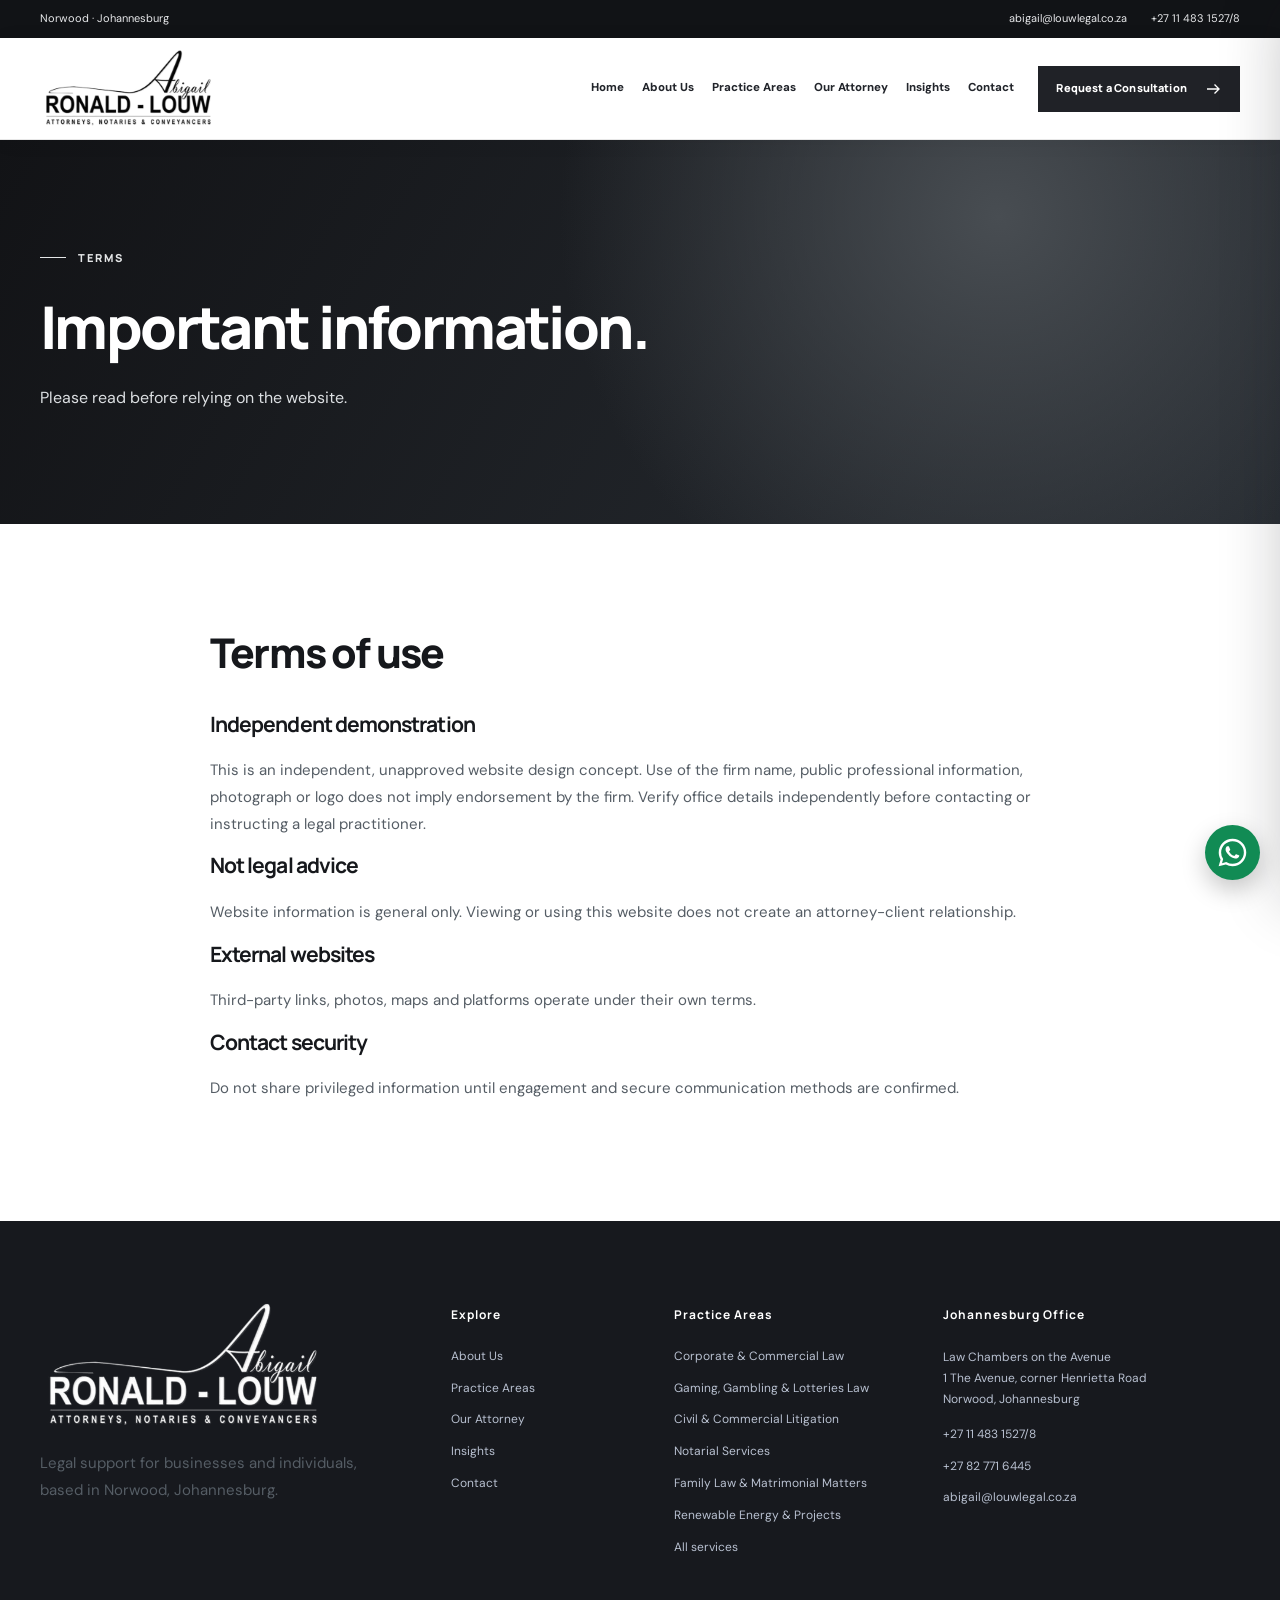
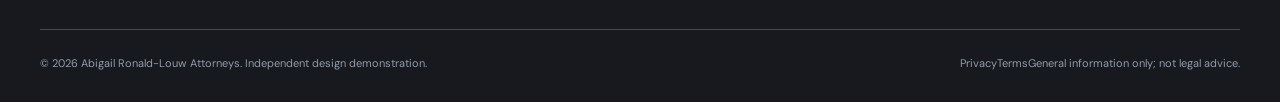
<file: terms/index.html>
<!doctype html><html lang="en-ZA"><head><meta charset="utf-8"><meta name="viewport" content="width=device-width,initial-scale=1"><meta name="theme-color" content="#18191c"><title>Terms of Use | Abigail Ronald-Louw Attorneys</title><meta name="description" content="Terms and legal-information disclaimer for the independent Abigail Ronald-Louw website demonstration."><meta name="robots" content="noindex,follow,max-image-preview:large"><link rel="canonical" href="https://abigail-ronald-louw-attorneys.vercel.app/terms/"><meta property="og:title" content="Terms of Use | Abigail Ronald-Louw Attorneys"><meta property="og:description" content="Terms and legal-information disclaimer for the independent Abigail Ronald-Louw website demonstration."><meta property="og:type" content="website"><meta property="og:url" content="https://abigail-ronald-louw-attorneys.vercel.app/terms/"><meta property="og:image" content="https://abigail-ronald-louw-attorneys.vercel.app/assets/social-preview.jpg"><meta name="twitter:card" content="summary_large_image"><link rel="icon" href="/assets/favicon.png" type="image/png"><link rel="preconnect" href="https://images.pexels.com"><link rel="preconnect" href="https://fonts.googleapis.com"><link rel="preconnect" href="https://fonts.gstatic.com" crossorigin><link rel="stylesheet" href="/assets/site.css"><script defer src="/assets/site.js"></script><script type="application/ld+json">{"@context": "https://schema.org", "@type": "LegalService", "name": "Abigail Ronald-Louw Attorneys", "url": "https://abigail-ronald-louw-attorneys.vercel.app", "image": "https://abigail-ronald-louw-attorneys.vercel.app/assets/logo-dark-4k.png", "email": "abigail@louwlegal.co.za", "telephone": "+27114831527", "address": {"@type": "PostalAddress", "streetAddress": "1 The Avenue, corner Henrietta Road, Norwood", "addressLocality": "Johannesburg", "addressRegion": "Gauteng", "addressCountry": "ZA"}, "founder": {"@type": "Person", "name": "Abigail Ronald-Louw"}, "areaServed": ["Norwood", "Johannesburg", "Gauteng", "South Africa"], "knowsAbout": ["Corporate & Commercial Law", "Gaming, Gambling & Lotteries Law", "Civil & Commercial Litigation", "Notarial Services", "Family Law & Matrimonial Matters", "Renewable Energy & Projects", "Property & Conveyancing", "Construction & Commercial Contracts", "Regulatory, Administrative & Media Law"]}</script></head><body><a class="skip-link" href="#main">Skip to content</a>
<div class="topbar"><div class="container topbar-inner"><span class="topbar-address">Norwood · Johannesburg</span><div class="topbar-links"><a href="mailto:abigail@louwlegal.co.za">abigail@louwlegal.co.za</a><a href="tel:+27114831527">+27 11 483 1527/8</a></div></div></div>
<header class="nav-shell"><div class="container nav-inner"><a class="brand" href="/" aria-label="Abigail Ronald-Louw Attorneys home"><img src="/assets/logo-dark-4k.png" width="260" height="95" alt="Abigail Ronald-Louw Attorneys and Notaries logo"></a><nav class="nav-links" aria-label="Main navigation"><a class="nav-link " href="/" >Home</a><a class="nav-link " href="/about/" >About Us</a><a class="nav-link " href="/practice-areas/" >Practice Areas</a><a class="nav-link " href="/our-attorney/" >Our Attorney</a><a class="nav-link " href="/insights/" >Insights</a><a class="nav-link " href="/contact/" >Contact</a></nav><a class="btn btn-gold nav-cta" href="/contact/">Request a Consultation <svg aria-hidden="true" xmlns="http://www.w3.org/2000/svg" width="18" height="18" viewBox="0 0 24 24" fill="none" stroke="currentColor" stroke-width="1.8"><path d="M4 12h16m-6-6 6 6-6 6"/></svg></a><button type="button" class="menu-open" aria-label="Open navigation" aria-expanded="false" aria-controls="mobile-panel" data-mobile-open>☰</button></div></header>
<div class="mobile-backdrop" id="mobile-backdrop"></div><nav class="mobile-panel" id="mobile-panel" aria-label="Mobile navigation" aria-hidden="true" inert><div class="mobile-head"><img src="/assets/logo-dark-4k.png" alt="Abigail Ronald-Louw Attorneys logo"><button type="button" data-mobile-close aria-label="Close navigation">×</button></div><div class="mobile-links"><a href="/">Home</a><a href="/about/">About Us</a><a href="/practice-areas/">Practice Areas</a><a href="/our-attorney/">Our Attorney</a><a href="/insights/">Insights</a><a href="/contact/">Contact</a></div><a class="btn btn-gold mobile-cta" href="/contact/">Contact the Firm <svg aria-hidden="true" xmlns="http://www.w3.org/2000/svg" width="18" height="18" viewBox="0 0 24 24" fill="none" stroke="currentColor" stroke-width="1.8"><path d="M4 12h16m-6-6 6 6-6 6"/></svg></a></nav>
<main id="main"><section class="page-hero"><div class="container"><span class="eyebrow eyebrow-light">TERMS</span><h1>Important information.</h1><p>Please read before relying on the website.</p></div></section><section class="section"><div class="container" style="max-width:860px"><h2>Terms of use</h2><h3>Independent demonstration</h3><p>This is an independent, unapproved website design concept. Use of the firm name, public professional information, photograph or logo does not imply endorsement by the firm. Verify office details independently before contacting or instructing a legal practitioner.</p><h3>Not legal advice</h3><p>Website information is general only. Viewing or using this website does not create an attorney-client relationship.</p><h3>External websites</h3><p>Third-party links, photos, maps and platforms operate under their own terms.</p><h3>Contact security</h3><p>Do not share privileged information until engagement and secure communication methods are confirmed.</p></div></section></main>
<footer class="site-footer"><div class="container"><div class="footer-grid"><div><a class="footer-logo" href="/"><img src="/assets/logo-light-4k.png" alt="Abigail Ronald-Louw Attorneys transparent footer logo" width="300" height="105" loading="lazy"></a><p>Legal support for businesses and individuals, based in Norwood, Johannesburg.</p></div><div><h3>Explore</h3><div class="footer-links"><a href="/about/">About Us</a><a href="/practice-areas/">Practice Areas</a><a href="/our-attorney/">Our Attorney</a><a href="/insights/">Insights</a><a href="/contact/">Contact</a></div></div><div><h3>Practice Areas</h3><div class="footer-links"><a href="/practice-areas/#corporate">Corporate &amp; Commercial Law</a><a href="/practice-areas/#gambling">Gaming, Gambling &amp; Lotteries Law</a><a href="/practice-areas/#litigation">Civil &amp; Commercial Litigation</a><a href="/practice-areas/#notarial">Notarial Services</a><a href="/practice-areas/#family">Family Law &amp; Matrimonial Matters</a><a href="/practice-areas/#energy">Renewable Energy &amp; Projects</a><a href="/practice-areas/">All services</a></div></div><div class="footer-location"><h3>Johannesburg Office</h3><address>Law Chambers on the Avenue<br>1 The Avenue, corner Henrietta Road<br>Norwood, Johannesburg</address><div class="footer-links" style="margin-top:15px"><a href="tel:+27114831527">+27 11 483 1527/8</a><a href="tel:+27827716445">+27 82 771 6445</a><a href="mailto:abigail@louwlegal.co.za">abigail@louwlegal.co.za</a></div></div></div><div class="footer-bottom"><span>© 2026 Abigail Ronald-Louw Attorneys. Independent design demonstration.</span><span class="footer-legal"><a href="/privacy/">Privacy</a><a href="/terms/">Terms</a><span>General information only; not legal advice.</span></span></div></div></footer>
<a class="floating-whatsapp" href="https://wa.me/27827716445?text=Hello%2C%20I%20would%20like%20to%20enquire%20about%20legal%20services." rel="noopener noreferrer" target="_blank" title="Message the listed mobile number" aria-label="Contact the firm on WhatsApp (registration unverified)"><svg viewBox="0 0 32 32" aria-hidden="true" xmlns="http://www.w3.org/2000/svg"><path fill="currentColor" d="M16 .8C7.61.8.8 7.59.8 15.98c0 2.69.7 5.31 2.03 7.62L.7 31.3l7.91-2.08a15.15 15.15 0 0 0 7.37 1.88h.01c8.38 0 15.2-6.82 15.2-15.2 0-4.06-1.58-7.88-4.46-10.76A15.07 15.07 0 0 0 16 .8Zm0 27.73a12.54 12.54 0 0 1-6.39-1.75l-.46-.27-4.7 1.23 1.25-4.58-.3-.47a12.5 12.5 0 0 1-1.93-6.7C3.47 9.08 9.08 3.47 16 3.47a12.45 12.45 0 0 1 8.87 3.68 12.48 12.48 0 0 1 3.67 8.86c0 6.91-5.62 12.52-12.54 12.52Zm6.88-9.38c-.38-.19-2.23-1.1-2.58-1.23-.34-.13-.59-.19-.84.19s-.96 1.23-1.18 1.49-.44.29-.82.1a10.32 10.32 0 0 1-3.04-1.88 11.39 11.39 0 0 1-2.1-2.61c-.22-.38-.02-.58.16-.77.17-.17.38-.44.57-.66s.25-.38.38-.63.06-.47-.03-.66c-.1-.19-.85-2.04-1.16-2.8-.3-.74-.61-.64-.84-.65l-.71-.01c-.25 0-.66.1-1.01.47-.34.38-1.32 1.29-1.32 3.13s1.35 3.62 1.53 3.87a14.37 14.37 0 0 0 5.51 4.89c1.03.45 1.84.72 2.48.93 1.04.33 1.98.29 2.72.18.83-.13 2.23-.91 2.55-1.79.31-.88.31-1.64.22-1.8-.09-.16-.34-.25-.72-.44Z"/></svg><span class="whatsapp-tooltip" aria-hidden="true">WhatsApp Us</span></a><button type="button" class="scroll-top" title="Back to top" aria-label="Back to top">↑</button></body></html>
</file>
<file: assets/site.css>
@import url('https://fonts.googleapis.com/css2?family=DM+Sans:wght@400;500;600;700&family=Manrope:wght@400;500;600;700;800&display=swap');
:root{--navy:#181b20;--navy-deep:#101216;--navy-soft:#30343c;--gold:#505863;--gold-light:#e2e5e8;--red:#25282d;--ink:#171b21;--body:#58616d;--line:#e7e9ec;--cream:#f5f6f7;--white:#fff;--shadow:0 24px 65px rgba(10,13,18,.14)}
*,*::before,*::after{box-sizing:border-box}html{scroll-behavior:smooth;scroll-padding-top:110px}body{margin:0;background:#fff;color:var(--ink);font:400 15px/1.78 'DM Sans',Arial,sans-serif;-webkit-font-smoothing:antialiased}body.nav-open{overflow:hidden}img{max-width:100%;display:block}button,input,textarea,select{font:inherit}button{cursor:pointer}a{color:inherit;text-decoration:none}::selection{background:#e0e3e6;color:#1a1c20}:focus-visible{outline:3px solid #525862;outline-offset:4px}.container{width:min(100% - 72px,1200px);margin-inline:auto}.skip-link{position:absolute;top:-100px;left:10px;z-index:1000;color:#fff;background:var(--navy);padding:9px 17px}.skip-link:focus{top:8px}h1,h2,h3,h4,p{margin-top:0}h1,h2,h3{font-family:Manrope,Arial,sans-serif;letter-spacing:-.044em;line-height:1.2}h1{font-size:clamp(44px,5.1vw,74px);font-weight:800}h2{font-size:clamp(30px,3.2vw,48px);font-weight:800}h3{font-size:clamp(17px,1.65vw,23px)}p{color:var(--body)}.centered{text-align:center}.section{padding:104px 0}.cream{background:var(--cream)}.section-heading{margin-bottom:42px;max-width:770px}.section-heading.centered{margin-inline:auto}.section-heading h2{margin:15px 0 15px}.section-heading p{margin:0;font-size:16px;line-height:1.78}.eyebrow{display:inline-flex;align-items:center;gap:12px;color:var(--gold);font-size:11px;font-family:Manrope,Arial,sans-serif;font-weight:800;letter-spacing:2.1px;text-transform:uppercase;line-height:1.55}.eyebrow::before{content:"";width:26px;flex:0 0 26px;height:1px;background:currentColor}.eyebrow-light{color:var(--gold-light)}.accent-line{width:57px;height:3px;background:var(--gold);margin:24px 0}.btn{display:inline-flex;align-items:center;justify-content:center;gap:17px;padding:14px 23px;min-height:49px;font-size:12px;font-weight:800;letter-spacing:.015em;font-family:Manrope,Arial,sans-serif;line-height:1.3;text-align:center;border:1px solid transparent;transition:background .2s,transform .2s,border-color .2s;white-space:normal}.btn:hover{transform:translateY(-2px)}.btn svg{flex:none}.btn-gold{background:#20252c;border-color:#20252c;color:#fff}.btn-gold:hover{background:#171b20;border-color:#171b20;color:#fff}.btn-navy{color:#fff;background:var(--navy);border-color:var(--navy)}.btn-navy:hover{background:#343943}.btn-outline{border-color:#fff9;color:#fff;background:#ffffff08}.btn-outline:hover{background:#ffffff1d}.text-link{display:inline-flex;align-items:center;gap:13px;color:#22252b;font-size:12px;font-weight:800;font-family:Manrope,Arial,sans-serif;border-bottom:1px solid var(--gold);padding-bottom:6px}.text-link:hover{color:#20252c}.text-link svg{width:16px}.section-action{margin-top:38px}
/* Reference site navigation: restrained utility bar, white main navigation */
.topbar{background:#101215;color:#e0e2ea;font-size:11px}.topbar-inner{min-height:38px;display:flex;justify-content:space-between;align-items:center;gap:18px}.topbar-address,.topbar-links,.topbar-links a{display:inline-flex;align-items:center;gap:7px}.topbar svg{height:15px;width:15px;color:#c8ccd1}.topbar-links{gap:24px}.topbar-links a:hover{color:#c8ccd1}.nav-shell{position:sticky;top:0;background:#fff;z-index:80;box-shadow:0 2px 20px #181b200e}.nav-inner{min-height:101px;display:flex;align-items:center;gap:24px}.brand{display:flex;align-items:center;flex:0 0 260px;width:260px}.brand img{width:260px;height:auto;max-height:80px;object-fit:contain}.nav-links{display:flex;gap:18px;margin-left:auto;align-items:center}.nav-link{font-size:11.5px;font-weight:800;color:#22252b;white-space:nowrap;position:relative;padding:12px 0}.nav-link::after{content:"";position:absolute;bottom:6px;left:0;right:100%;height:2px;background:var(--gold);transition:right .2s}.nav-link.active::after,.nav-link:hover::after{right:0}.nav-link.active{color:#20252c}.nav-cta{padding:13px 17px;min-height:44px;white-space:nowrap;font-size:11px}.menu-open{display:none;background:transparent;border:1px solid #e3e3e3;color:var(--navy);width:44px;height:44px;align-items:center;justify-content:center;margin-left:auto}.mobile-backdrop{position:fixed;inset:0;background:#101215b3;z-index:85;visibility:hidden;opacity:0;transition:opacity .2s,visibility .2s}.mobile-backdrop.visible{opacity:1;visibility:visible}.mobile-panel{position:fixed;right:0;top:0;bottom:0;z-index:90;display:block;width:min(89vw,380px);padding:24px;background:white;overflow-y:auto;transform:translateX(105%);box-shadow:-15px 0 60px #1012153d;transition:transform .23s}.mobile-panel.open{transform:translateX(0)}.mobile-head{display:flex;align-items:center;justify-content:space-between;gap:12px;padding-bottom:25px;border-bottom:1px solid var(--line)}.mobile-head img{width:175px;height:auto}.mobile-head button{background:#eff0f2;border:0;color:var(--navy);font-size:26px;line-height:1;width:39px;height:39px}.mobile-links{display:flex;flex-direction:column;margin:14px 0 27px}.mobile-links a{padding:13px 3px;border-bottom:1px solid #efeee9;font-size:14px;font-weight:700}.mobile-cta{width:100%}
/* Full-bleed image, overlaid text: matches original Were reference hero */
.hero{min-height:665px;background:#111318;color:#fff;position:relative;isolation:isolate;display:flex;align-items:center;overflow:hidden}.hero::before{content:"";position:absolute;z-index:-2;inset:0;background-image:linear-gradient(90deg,rgba(5,14,32,.98) 0%,rgba(6,16,36,.94) 31%,rgba(7,19,41,.79) 57%,rgba(5,14,31,.15) 100%),var(--hero-image);background-position:center;background-size:cover}.hero::after{content:"";position:absolute;z-index:-1;inset:0;background:linear-gradient(0deg,rgba(4,12,30,.39),transparent 24%)}.hero-inner{width:min(100% - 72px,1200px);padding:88px 0 119px}.hero-copy{max-width:725px}.hero h1{color:#fff;margin:24px 0 27px;line-height:1.15}.hero h1 em{color:var(--gold-light);font-style:normal}.hero-copy p{color:#d8dade;max-width:570px;font-size:16px;line-height:1.85}.hero-actions{display:flex;gap:14px;flex-wrap:wrap;margin-top:34px}.hero-bottom{position:absolute;left:0;right:0;bottom:0;color:#e8eaf0;border-top:1px solid #fff3}.hero-bottom-inner{min-height:60px;display:flex;align-items:center;justify-content:space-between;gap:20px}.hero-notes{display:flex;align-items:center;gap:28px;font-size:11px}.hero-notes span{display:flex;align-items:center;gap:9px}.hero-notes span::before{content:"";height:6px;width:6px;background:var(--gold-light);border-radius:50%}.scroll-cue{font-weight:700;letter-spacing:1.4px;font-size:10px;white-space:nowrap}
/* Reference intro portrait treatment */
.intro-grid{display:grid;grid-template-columns:minmax(0,1fr) minmax(0,1fr);gap:90px;align-items:center}.intro-picture{position:relative;min-width:0}.intro-picture>img{width:100%;height:auto;aspect-ratio:1/1;object-fit:cover;object-position:center 18%;box-shadow:var(--shadow)}.intro-picture::before{content:"";position:absolute;border-top:9px solid #e9ebed;border-left:9px solid #e9ebed;left:-25px;top:-24px;height:105px;width:105px;pointer-events:none;z-index:1}.picture-stamp{position:absolute;right:-22px;bottom:-22px;background:var(--navy);padding:23px 27px;color:white;box-shadow:var(--shadow);display:flex;flex-direction:column;line-height:1.3;min-width:164px}.picture-stamp small{font-size:10px;color:var(--gold-light);letter-spacing:2px;font-weight:700}.picture-stamp strong{font:800 30px Manrope,Arial,sans-serif;margin:5px 0}.picture-stamp span{font-size:10px;color:#e5e6e7}.intro-copy h2{margin:18px 0 0}.intro-copy h3{color:var(--navy);margin-bottom:14px}.intro-copy p{line-height:1.85;margin-bottom:16px}.intro-copy blockquote{font:600 16px/1.7 Manrope,Arial,sans-serif;border-left:3px solid var(--gold);padding:12px 0 12px 23px;margin:25px 0;color:#222832}
/* Image-led practice cards: no image stretching */
.practice-grid{display:grid;grid-template-columns:repeat(3,minmax(0,1fr));gap:23px}.practice-card{height:340px;min-width:0;overflow:hidden;position:relative;background:#23262b;display:block;color:#fff}.practice-card>img{position:absolute;inset:0;width:100%;height:100%;object-fit:cover;object-position:center;transition:transform .35s ease}.practice-card:hover>img{transform:scale(1.055)}.practice-shade{position:absolute;inset:0;background:linear-gradient(180deg,#1012150a 15%,#101215d5 70%,#101215ee 100%)}.practice-card-text{position:absolute;bottom:0;left:0;right:0;padding:27px 27px 25px}.card-number{font-size:10px;letter-spacing:2.2px;color:var(--gold-light);font-weight:700}.practice-card h3{font-size:19px;color:white;margin:9px 0 7px}.practice-card p{font-size:12px;line-height:1.5;color:#e3e8f0;max-width:285px;margin-bottom:0}.card-arrow{position:absolute;bottom:27px;right:24px}.card-arrow svg{width:19px;height:19px;color:#c8ccd1}
.purpose-grid{display:grid;grid-template-columns:1fr 1.08fr;gap:95px;align-items:start}.purpose-grid h2{margin:18px 0 23px}.purpose-grid>div>p{font-size:16px;max-width:440px}.value-grid{display:grid;grid-template-columns:1fr 1fr;gap:32px 40px}.value-grid>div{border-top:1px solid var(--line);padding-top:16px}.value-grid span,.three-values span{font-size:12px;color:var(--gold);font-weight:800;letter-spacing:2px}.value-grid h3{margin:10px 0 8px;font-size:17px}.value-grid p{font-size:13px;line-height:1.7}.two-column{display:grid;grid-template-columns:minmax(0,1fr) minmax(0,1fr);gap:80px;align-items:center}.two-column>div{min-width:0}.two-column h2{margin:17px 0 23px}.two-column p{font-size:15px;line-height:1.9}.two-column .btn{margin-top:15px}.section-navy{background:var(--navy);color:#fff}.section-navy h2{color:#fff}.section-navy p{color:#d4dce9}.decorative-photo,.picture-frame{width:100%;overflow:hidden}.decorative-photo img{width:100%;height:auto;aspect-ratio:6/4;object-fit:cover}.picture-frame img{width:100%;height:auto;aspect-ratio:1.19/1;object-fit:cover}.insight-grid{display:grid;grid-template-columns:repeat(3,minmax(0,1fr));gap:25px}.insight-card{min-width:0;border:1px solid #e7e5e0;background:white;padding:26px}.insight-image{display:block;overflow:hidden;background:#e4e4e0}.insight-image img{width:100%;height:auto;aspect-ratio:4/3;object-fit:cover;object-position:center;transition:transform .3s}.insight-image:hover img{transform:scale(1.04)}.insight-copy{padding-top:17px}.overline{font-family:Manrope,Arial,sans-serif;font-size:10px;letter-spacing:1.8px;color:#20252c;font-weight:800}.insight-copy h3{font-size:20px;margin:23px 0 12px;line-height:1.35}.insight-copy h3 a:hover{color:#171b20}.insight-copy p{font-size:13px;line-height:1.8;min-height:53px}.insight-copy .text-link{margin-top:9px}
/* Inner pages */
.page-hero{background:radial-gradient(circle at 83% 32%,#31353b 0%,transparent 42%),linear-gradient(120deg,#181b20,#222830);color:white;padding:100px 0 95px}.page-hero h1{max-width:830px;font-size:clamp(40px,4.6vw,64px);margin:25px 0 22px}.page-hero p{color:#cdd5e3;max-width:630px;font-size:16px}.three-values{display:grid;grid-template-columns:repeat(3,minmax(0,1fr));gap:24px}.three-values article{background:#fff;padding:32px;min-width:0;border:1px solid var(--line)}.three-values h3{margin:15px 0 10px}.three-values p{font-size:13px}.reverse{direction:rtl}.reverse>*{direction:ltr}.jump-chips{display:flex;gap:12px;flex-wrap:wrap;justify-content:center;margin-top:35px}.jump-chips a{border:1px solid #DED6DA;color:#242b34;font-size:12px;font-weight:700;padding:8px 13px}.jump-chips a:hover{background:var(--navy);color:white}.practice-detail{padding:85px 0;scroll-margin-top:115px}.detail-grid{display:grid;grid-template-columns:minmax(0,1fr) minmax(0,1fr);align-items:center;gap:80px}.detail-grid.reverse{direction:rtl}.detail-grid.reverse>*{direction:ltr}.detail-photo img{width:100%;height:auto;aspect-ratio:5/4;object-fit:cover;object-position:center}.detail-copy h2{margin:16px 0 15px}.detail-copy h3{font-size:18px;font-weight:700;letter-spacing:-.018em;margin-bottom:16px;color:#343b44}.detail-copy>p{line-height:1.8}.detail-topics{font-size:12px;font-weight:700;color:#3a3c40;border-left:3px solid var(--gold);padding-left:17px;margin:25px 0!important}.profile-layout{display:grid;grid-template-columns:.9fr 1.1fr;gap:88px;align-items:center}.profile-photo{position:relative}.profile-photo>img{width:100%;height:auto;aspect-ratio:1/1;object-fit:cover;box-shadow:var(--shadow)}.profile-body h2{margin:18px 0 6px}.profile-role{font-weight:800;font-size:11px;letter-spacing:1.4px;color:#20252c}.profile-body p{line-height:1.85}.team-grid{display:grid;grid-template-columns:repeat(3,minmax(0,1fr));gap:24px}.team-grid article{text-align:center;background:#fff;border:1px solid var(--line);padding:35px 22px}.initials{margin:0 auto 19px;border-radius:50%;width:79px;height:79px;background:#e4edf8;color:#20262f;display:grid;place-items:center;font:800 24px Manrope,Arial,sans-serif}.team-grid article:nth-child(2) .initials{background:#F9E5EA;color:#20252c}.team-grid article:nth-child(3) .initials{background:#f6e1e5;color:#2f3237}.team-grid h3{margin:0;font-size:18px}.team-grid span{font-size:11px;text-transform:uppercase;letter-spacing:1.4px;color:#50535a}.guide-article{padding:42px 46px;background:#fff;margin:0 auto 25px;scroll-margin-top:120px;max-width:900px}.guide-article h2{font-size:30px;margin:13px 0 24px}.guide-article p{line-height:1.9}.contact-grid{display:grid;grid-template-columns:.85fr 1.15fr;gap:75px;align-items:start}.contact-copy h2{margin:17px 0 19px}.contact-copy p{margin-bottom:30px}.contact-line{display:flex;gap:16px;border-top:1px solid var(--line);padding:18px 0;align-items:flex-start}.contact-line>svg{color:#20252c;flex:none;margin-top:5px}.contact-line>div{display:flex;flex-direction:column;gap:4px;min-width:0}.contact-line strong{font-size:12px;text-transform:uppercase;letter-spacing:.8px}.contact-line a,.contact-line span{font-size:14px;overflow-wrap:anywhere}.contact-line a:hover{color:#20252c}.contact-form-shell{background:var(--cream);border:1px solid #dfe9e5;padding:35px}.contact-form-shell h3{font-size:26px;margin-bottom:6px}.contact-form-shell>p{font-size:13px}.contact-form-shell form{margin-top:22px}.contact-form-shell label{display:flex;flex-direction:column;font-size:12px;font-weight:700;gap:6px;margin-bottom:16px}.contact-form-shell input,.contact-form-shell select,.contact-form-shell textarea{border:1px solid #dcdedb;background:white;min-width:0;width:100%;padding:12px 13px;outline:none;border-radius:0;color:var(--ink)}.contact-form-shell textarea{resize:vertical}.contact-form-shell input:focus,.contact-form-shell textarea:focus,.contact-form-shell select:focus{border-color:var(--gold);box-shadow:0 0 0 2px #20252c22}.form-grid{display:grid;grid-template-columns:repeat(2,minmax(0,1fr));gap:15px}.honeypot{position:absolute;width:1px;height:1px;overflow:hidden;opacity:0;pointer-events:none}.contact-form-shell #form-status{font-size:12px;margin-top:14px;color:#555b65}.office-grid{display:grid;grid-template-columns:repeat(2,minmax(0,1fr));gap:25px}.office-card{background:#fff;border:1px solid var(--line);padding:36px;min-width:0}.office-card h3{margin:17px 0}.office-card p{display:flex;align-items:flex-start;gap:10px;font-size:14px;min-height:75px}.office-card p svg{flex:0 0 18px;margin-top:4px}.legal-copy{max-width:850px}.legal-copy h2{margin-bottom:28px}.legal-copy h3{margin-top:30px}.legal-copy a{color:#20252c;text-decoration:underline}
/* Footer and the lone circular floating contact control */
.closing{background:#101216;color:white;padding:65px 0}.closing-inner{display:flex;gap:30px;align-items:center;justify-content:space-between}.closing h2{font-size:clamp(28px,3vw,40px);margin:15px 0 10px;color:white}.closing p{color:#ccd4e3;margin:0}.closing .btn{flex:none}.site-footer{background:#222a31;color:#d1d7e1;padding:80px 0 0}.footer-grid{display:grid;grid-template-columns:1.4fr .67fr .85fr 1.15fr;gap:50px;padding-bottom:72px}.footer-logo{max-width:300px;display:block;margin-bottom:19px;background:transparent!important;border:none!important;padding:0!important}.footer-logo img{width:100%;height:auto;object-fit:contain;background:transparent}.footer-about p{font-size:13px;color:#b5bdcc;max-width:280px}.site-footer h3{font:700 12px Manrope,Arial,sans-serif;letter-spacing:1px;color:white;margin:5px 0 24px}.footer-links{display:flex;flex-direction:column;gap:12px}.footer-links a{color:#b8c0d0;font-size:12px;line-height:1.65}.footer-links a:hover,.footer-bottom a:hover{color:var(--gold-light)}.site-footer address{font-style:normal;font-size:12px;color:#b8c0d0;line-height:1.75}.site-footer address strong{color:#fff}.footer-contact{margin-top:20px}.footer-bottom{padding:24px 0 28px;display:flex;justify-content:space-between;align-items:center;gap:20px;border-top:1px solid #ffffff27;color:#929bab;font-size:11px}.footer-bottom>div{display:flex;align-items:center;gap:17px;flex-wrap:wrap}.floating-contact{position:fixed;right:23px;bottom:23px;z-index:60;display:grid;place-items:center;background:#118b54;color:#fff;border-radius:50%;width:50px;height:50px;box-shadow:0 10px 25px #0003;transition:transform .2s}.floating-contact:hover{transform:translateY(-4px)}.floating-contact svg{width:26px;height:26px}.whatsapp-tooltip{position:absolute;right:69px;white-space:nowrap;border-radius:5px;background:#232a31;color:white;padding:8px 10px;font-size:11px;font-weight:700;opacity:0;visibility:hidden;transition:opacity .2s;pointer-events:none}.floating-contact:hover .whatsapp-tooltip,.floating-contact:focus-visible .whatsapp-tooltip{opacity:1;visibility:visible}.scroll-top{position:fixed;right:27px;bottom:84px;z-index:55;border:1px solid #ECE3E6;background:#fff;color:var(--navy);width:40px;height:40px;display:none;place-items:center;box-shadow:0 6px 25px #0002}.scroll-top.show{display:grid}
@media(max-width:1200px){.nav-inner{gap:15px}.brand,.brand img{width:220px;flex-basis:220px}.nav-links{gap:13px}.nav-cta{padding:12px}.intro-grid{gap:55px}.footer-grid{gap:29px}}
@media(max-width:1050px){.nav-links,.nav-cta{display:none}.menu-open{display:flex}.nav-inner{min-height:76px}.brand,.brand img{width:228px;flex-basis:228px}.footer-grid{grid-template-columns:1.2fr 1fr 1fr;gap:35px}.footer-grid>div:last-child{grid-column:1/-1;display:grid;grid-template-columns:1fr 1fr;gap:15px}.footer-grid>div:last-child h3{grid-column:1/-1;margin-bottom:0}.footer-contact{margin:0}.intro-grid,.two-column,.detail-grid{gap:45px}.contact-grid{gap:35px}}
@media(max-width:850px){.container{width:min(100% - 46px,1200px)}.section{padding:78px 0}.hero-inner{width:min(100% - 46px,1200px);padding:84px 0 105px}.hero{min-height:610px}.hero-bottom-inner{min-height:65px}.scroll-cue{display:none}.hero-notes{flex-wrap:wrap;gap:6px 20px}.intro-grid,.two-column,.purpose-grid,.profile-layout,.contact-grid{grid-template-columns:1fr;gap:45px}.intro-picture{max-width:510px}.intro-picture>img{max-height:540px}.purpose-grid{gap:25px}.practice-grid{grid-template-columns:repeat(2,minmax(0,1fr))}.insight-grid{grid-template-columns:repeat(2,minmax(0,1fr))}.insight-card:last-child{grid-column:1/-1;max-width:470px;margin-inline:auto}.detail-grid{grid-template-columns:1fr;gap:30px}.detail-grid.reverse{direction:ltr}.detail-photo img{max-height:420px}.profile-photo{max-width:500px}.reverse{direction:ltr}.three-values{grid-template-columns:1fr 1fr}.office-grid{grid-template-columns:1fr}.office-card p{min-height:0}.page-hero{padding:80px 0}.closing-inner{align-items:flex-start;flex-direction:column}.footer-grid{grid-template-columns:1fr 1fr}.footer-grid>div:last-child{grid-column:auto;display:block}.footer-grid>div:last-child h3{margin-bottom:20px}.footer-contact{margin-top:19px}}
@media(max-width:600px){.container{width:min(100% - 36px,1200px)}h1{font-size:clamp(38px,10vw,53px)}h2{font-size:clamp(28px,7vw,39px)}.topbar{display:none}.nav-inner{min-height:70px}.brand,.brand img{width:205px;flex-basis:205px}.hero{min-height:610px}.hero::before{background-image:linear-gradient(90deg,rgba(5,14,32,.96),rgba(6,16,36,.89) 48%,rgba(7,19,41,.58)),var(--hero-image);background-position:60% center}.hero-inner{width:min(100% - 36px,1200px);padding:66px 0 160px}.hero h1{margin:18px 0 19px}.hero-copy p{font-size:14px;line-height:1.8}.hero-actions{gap:11px}.hero-actions .btn{font-size:11px;width:100%;max-width:300px}.hero-notes{font-size:10px;gap:9px 14px}.hero-bottom-inner{min-height:87px}.intro-grid{gap:48px}.intro-picture::before{left:-12px;top:-14px;height:70px;width:70px;border-width:6px}.picture-stamp{right:0;bottom:-21px;padding:15px 20px;min-width:130px}.picture-stamp strong{font-size:25px}.section{padding:68px 0}.section-heading{margin-bottom:30px}.practice-grid,.insight-grid,.three-values,.team-grid{grid-template-columns:1fr;gap:15px}.practice-card{height:315px}.insight-card{padding:19px}.insight-card:last-child{max-width:none;grid-column:auto}.insight-image img{aspect-ratio:4/3}.insight-copy h3{font-size:19px;margin-top:16px}.insight-copy p{min-height:0}.value-grid{gap:20px}.detail-grid{gap:23px}.practice-detail{padding:65px 0}.detail-photo img{aspect-ratio:1.15/1}.page-hero{padding:70px 0}.page-hero h1{font-size:clamp(36px,9vw,52px)}.profile-photo{max-width:100%}.form-grid{grid-template-columns:1fr;gap:0}.contact-form-shell{padding:22px}.guide-article{padding:26px 22px}.guide-article h2{font-size:25px}.closing{padding:54px 0}.footer-grid{grid-template-columns:1fr 1fr;gap:30px 22px;padding-bottom:40px}.footer-about{grid-column:1/-1}.footer-grid>div:last-child{grid-column:1/-1}.footer-bottom{flex-direction:column;align-items:start}.floating-contact{width:60px;height:60px;right:15px;bottom:15px}.floating-contact svg{width:31px;height:31px}.scroll-top{right:23px;bottom:88px}.whatsapp-tooltip{display:none}}
@media(max-width:390px){.brand,.brand img{width:183px;flex-basis:183px}.container{width:min(100% - 30px,1200px)}.hero-actions .btn{max-width:none}.value-grid{grid-template-columns:1fr}.nav-inner{gap:10px}.footer-grid{grid-template-columns:1fr}.footer-about,.footer-grid>div:last-child{grid-column:auto}.practice-card{height:296px}}
@media(prefers-reduced-motion:reduce){html{scroll-behavior:auto}*,*::before,*::after{transition-duration:0s!important;animation-duration:0s!important}}

/* Macharia Waithaka: logo-derived turquoise, burgundy and antique-gold accents */
:root{--navy:#181b20;--navy-deep:#242a2c;--navy-soft:#3e454b;--gold:#5b6067;--gold-light:#d9dde0;--red:#4b4e55;--ink:#2d3438;--cream:#f5f8f6}
.btn-gold{background:#6c737b;border-color:#6c737b;color:#fff}.btn-gold:hover{background:#717780;border-color:#717780}
.nav-link.active,.text-link{color:#474e54}.nav-link::after,.accent-line,.hero-notes span::before{background:#a9aeb4}
.hero em{color:#e9ebee}.eyebrow{color:#5b6067}.eyebrow-light{color:#e0e4e8}
.intro-picture::before{border-color:#c9dcd5}.picture-stamp{background:#282f33}
.nav-shell{border-bottom:1px solid #d8e5dd}.site-footer{background:#20292e}.footer-bottom{border-color:#51575d}
.footer-logo img{max-height:130px;object-fit:contain;object-position:left}
.floating-whatsapp{position:fixed;right:23px;bottom:23px;z-index:60;width:50px;height:50px;background:#118b54;border-radius:50%;display:grid;place-items:center;box-shadow:0 10px 25px rgba(0,0,0,.20);transition:transform .2s ease;color:#fff}
.floating-whatsapp:hover{transform:translateY(-4px)}.floating-whatsapp svg{width:26px;height:26px;color:#fff}
.floating-whatsapp .whatsapp-tooltip{right:74px;white-space:nowrap}
@media(max-width:600px){.floating-whatsapp{width:60px;height:60px;right:15px;bottom:15px}.floating-whatsapp svg{width:33px;height:33px}.scroll-top{bottom:90px}}
/* Keep images proportional: never distort the portraits or photographic cards */
.intro-picture>img,.profile-photo>img,.detail-photo img,.insight-image img,.decorative-photo img,.picture-frame img{width:100%;height:auto;object-fit:cover}
.practice-card>img{width:100%;height:100%;object-fit:cover}
.brand{flex-basis:285px;width:285px}.brand img{max-width:285px;width:100%;max-height:78px;object-fit:contain;object-position:left}
.mobile-head img{width:235px;max-height:90px;object-fit:contain}
@media(max-width:1180px){.brand{flex-basis:235px;width:235px}.brand img{max-width:235px}}
@media(max-width:950px){.brand{flex-basis:260px;width:260px}.brand img{max-width:260px}}
@media(max-width:420px){.brand{flex-basis:210px;width:210px}.brand img{max-width:210px}.hero-notes span:nth-child(n+2){display:none}}
@media(prefers-reduced-motion:reduce){.floating-whatsapp{transition:none}}

/* Layout-specific components and phone/tablet safeguards */
.values-grid{display:grid;grid-template-columns:repeat(2,minmax(0,1fr));gap:24px}
.values-grid>div{border-top:1px solid #d7e5df;padding:25px 0 5px;min-width:0}
.values-grid strong{display:block;font:800 13px Manrope,Arial,sans-serif;color:#b8bcc0;margin-bottom:9px}
.values-grid h3{font-size:19px;margin:0 0 10px}.values-grid p{font-size:14px}
.service-pills{display:grid;grid-template-columns:repeat(2,minmax(0,1fr));gap:14px}
.service-pills a{display:flex;align-items:center;justify-content:space-between;gap:14px;border:1px solid #d5e7df;background:#fff;padding:19px 22px;font-size:14px;font-weight:700;color:#2c3036;transition:border-color .2s}
.service-pills a:hover{border-color:#5b6067}.service-pills svg{flex-shrink:0;color:#5b6067}
.contact-layout{display:grid;grid-template-columns:minmax(0,1fr) minmax(0,1fr);gap:74px;align-items:start}
.contact-copy h2{margin:16px 0 18px}.contact-copy>p{max-width:495px}
.contact-details{display:grid;gap:19px;margin:32px 0}.contact-details>div{border-bottom:1px solid #e1e8e4;padding-bottom:17px;display:grid;gap:6px}
.contact-details strong{display:block;color:#2c3036;font-size:12px;letter-spacing:.4px}
.contact-details a{font-size:17px;font-weight:700;color:#5b6067;overflow-wrap:anywhere}
.contact-details span{color:#5c6473;overflow-wrap:anywhere}
.form-note{font-size:12px;margin-top:14px}
@media(max-width:950px){.contact-layout{grid-template-columns:1fr;gap:45px}}
@media(max-width:760px){.values-grid,.service-pills{grid-template-columns:1fr}.contact-form-shell{padding:25px 20px}}
@media(max-width:600px){.contact-copy h2{font-size:clamp(27px,8vw,40px)}.values-grid{gap:12px}.service-pills a{font-size:13px;padding:16px}.contact-details a{font-size:16px}}

/* Uploaded clearer portraits (2026-10-12). Use natural aspect-ratio scaling and crop, never distort. */
.intro-picture>img{object-fit:cover;object-position:center 24%;}
.profile-photo>img{object-fit:cover;object-position:center 39%;}

/* J Motseo Inc. monochrome brand refinements */
.topbar{background:#111318}.topbar svg{color:#c5c9cd}
.btn-gold{background:#16191e;border-color:#16191e;color:#fff}.btn-gold:hover{background:#3b424b;border-color:#3b424b}
.hero .btn-gold{background:#f4f5f6;color:#111317;border-color:#f4f5f6}.hero .btn-gold:hover{background:#d7dbdf;border-color:#d7dbdf}
.hero::before{background-image:linear-gradient(90deg,rgba(9,11,15,.97) 0%,rgba(9,11,15,.93) 32%,rgba(9,11,15,.67) 58%,rgba(9,11,15,.14) 100%),var(--hero-image)}
.nav-shell{box-shadow:0 2px 20px rgba(20,20,20,.05)}
.brand{flex-basis:222px;width:222px}.brand img{width:222px;max-height:85px}
.footer-logo img{max-width:250px;width:100%;height:auto;object-fit:contain}
.intro-picture>img,.decorative-photo img,.detail-photo img,.insight-image img,.profile-photo img{display:block;max-width:100%;width:100%;height:100%;object-fit:cover;object-position:center;}
.intro-picture>img{aspect-ratio:1/1;object-position:center 17%}
.detail-photo,.decorative-photo,.profile-photo{overflow:hidden}
.detail-photo img{aspect-ratio:1 / .9}
.profile-photo img{object-position:center top;}
.insight-image img{aspect-ratio:1.36/1;object-fit:cover}
.picture-stamp{background:#191c20}.picture-stamp small{color:#e1e3e7}
.eyebrow-light,.hero h1 em{color:#e7e9ec}
.practice-card{background:#171b20}
.floating-whatsapp{background:#118b54 !important;border:0 !important;box-shadow:0 10px 25px rgba(0,0,0,.17) !important}
.floating-whatsapp svg{fill:#fff !important;color:#fff !important}
.contact-details a{overflow-wrap:anywhere}
@media(max-width:950px){.brand,.brand img{max-width:200px;width:200px;flex-basis:auto}}
@media(max-width:600px){.hero::before{background-image:linear-gradient(90deg,rgba(9,11,15,.88),rgba(9,11,15,.72)),var(--hero-image);background-position:center}.brand,.brand img{max-width:160px;width:160px}.intro-picture>img{aspect-ratio:4 / 4.3}}

/* Abigail Ronald-Louw: logo-matched charcoal, black, off-white and silver. */
:root{--navy:#18191c;--navy-deep:#101113;--navy-soft:#41444b;--gold:#35373d;--gold-light:#e3e4e7;--red:#37393d;--ink:#16181c;--body:#555d65;--line:#e2e3e6;--cream:#f5f5f5;--white:#fff;--shadow:0 24px 65px rgba(5,8,12,.13)}
body{color:var(--ink)}.topbar{background:#111316;color:#e8e9eb}.topbar svg{color:#f6f6f6}.nav-shell{background:#fff;border-bottom:1px solid #e7e7e7}
.nav-link.active,.text-link,.eyebrow,.card-number{color:#383d45}.nav-link:after,.accent-line,.hero-notes span:before{background:#858a91}
.btn-gold{background:#202227;border-color:#202227;color:#fff}.btn-gold:hover{background:#454a50;border-color:#454a50;color:#fff}
.btn-navy{background:#24262b;border-color:#24262b;color:#fff}.btn-navy:hover{background:#424750;border-color:#424750}
.hero{background:#15171a}.hero:before,.hero::before{background-image:linear-gradient(90deg,rgba(8,11,15,.97) 0%,rgba(10,13,17,.90) 35%,rgba(12,14,16,.71) 58%,rgba(15,15,15,.18) 100%),var(--hero-image);background-size:cover;background-position:center}
.hero h1 em,.hero .eyebrow-light,.eyebrow-light{color:#e4e6e7}
.hero .btn-gold{background:#f2f2f2;border-color:#f2f2f2;color:#18191c}.hero .btn-gold:hover{background:#d8d8d8;color:#151515}
.page-hero{background:radial-gradient(circle at 78% 20%,#484d52 0%,transparent 42%),linear-gradient(120deg,#121316,#292e34)}
.page-hero p{color:#dcdfe2}.site-footer{background:#17191e;color:#d9dde2}.footer-bottom{border-color:#48494e}.closing{background:#212429}
.intro-picture:before{border-color:#dfe0e0}.picture-stamp{background:#25272b}.picture-stamp small{color:#e8e8e8}
.floating-whatsapp{position:fixed!important;background:#118b54!important;color:white!important;border-radius:50%!important;display:grid!important;place-items:center!important;width:55px!important;height:55px!important;right:20px!important;bottom:20px!important;z-index:101!important;box-shadow:0 10px 24px rgba(0,0,0,.22)!important}
.floating-whatsapp svg{width:29px!important;height:29px!important;color:white!important;fill:white!important}.whatsapp-tooltip{right:72px}
.brand{flex:0 0 260px;width:260px;max-width:260px}.brand img{height:auto;width:100%;max-height:80px;object-fit:contain;object-position:left center}.mobile-head img{width:235px;max-height:85px;object-fit:contain}
.footer-logo img{width:305px;max-width:100%;height:auto;object-fit:contain;object-position:left center}
.intro-picture>img{display:block;width:100%;height:auto;aspect-ratio:4/4.3;object-fit:cover;object-position:center 12%}
.profile-photo img{width:100%;height:auto;aspect-ratio:4/5.2;object-fit:cover;object-position:center top}
.insight-image{display:block;aspect-ratio:1.48/1;overflow:hidden}.insight-image img{width:100%!important;height:100%!important;object-fit:cover!important}
.detail-photo{overflow:hidden;min-height:320px}.detail-photo img{display:block;width:100%;height:100%;object-fit:cover}
.decorative-photo{overflow:hidden}.decorative-photo img{display:block;width:100%;height:100%;object-fit:cover}
.practice-card>img{width:100%;height:100%;object-fit:cover}.contact-details a,.footer-grid a{overflow-wrap:anywhere}
.map-frame{border:1px solid #ddd;overflow:hidden;box-shadow:0 16px 42px #0b0b0b16}.map-frame iframe{border:0;width:100%;height:420px;display:block}
.office-panel{background:#fff;border:1px solid #ddd;padding:25px;margin-top:22px}
@media(max-width:1100px){.brand{flex:0 0 222px;width:222px}.brand img{max-width:222px}}
@media(max-width:600px){.brand{flex:0 0 186px;width:186px}.brand img{max-width:186px}.hero:before,.hero::before{background-image:linear-gradient(90deg,rgba(8,11,15,.93),rgba(9,11,13,.68)),var(--hero-image);background-position:60% center}.intro-picture>img{aspect-ratio:4/4.6}.map-frame iframe{height:320px}.floating-whatsapp{right:15px!important;bottom:15px!important;width:60px!important;height:60px!important}}
@media(max-width:380px){.brand{flex:0 0 165px;width:165px}.brand img{max-width:165px}}
</file>
